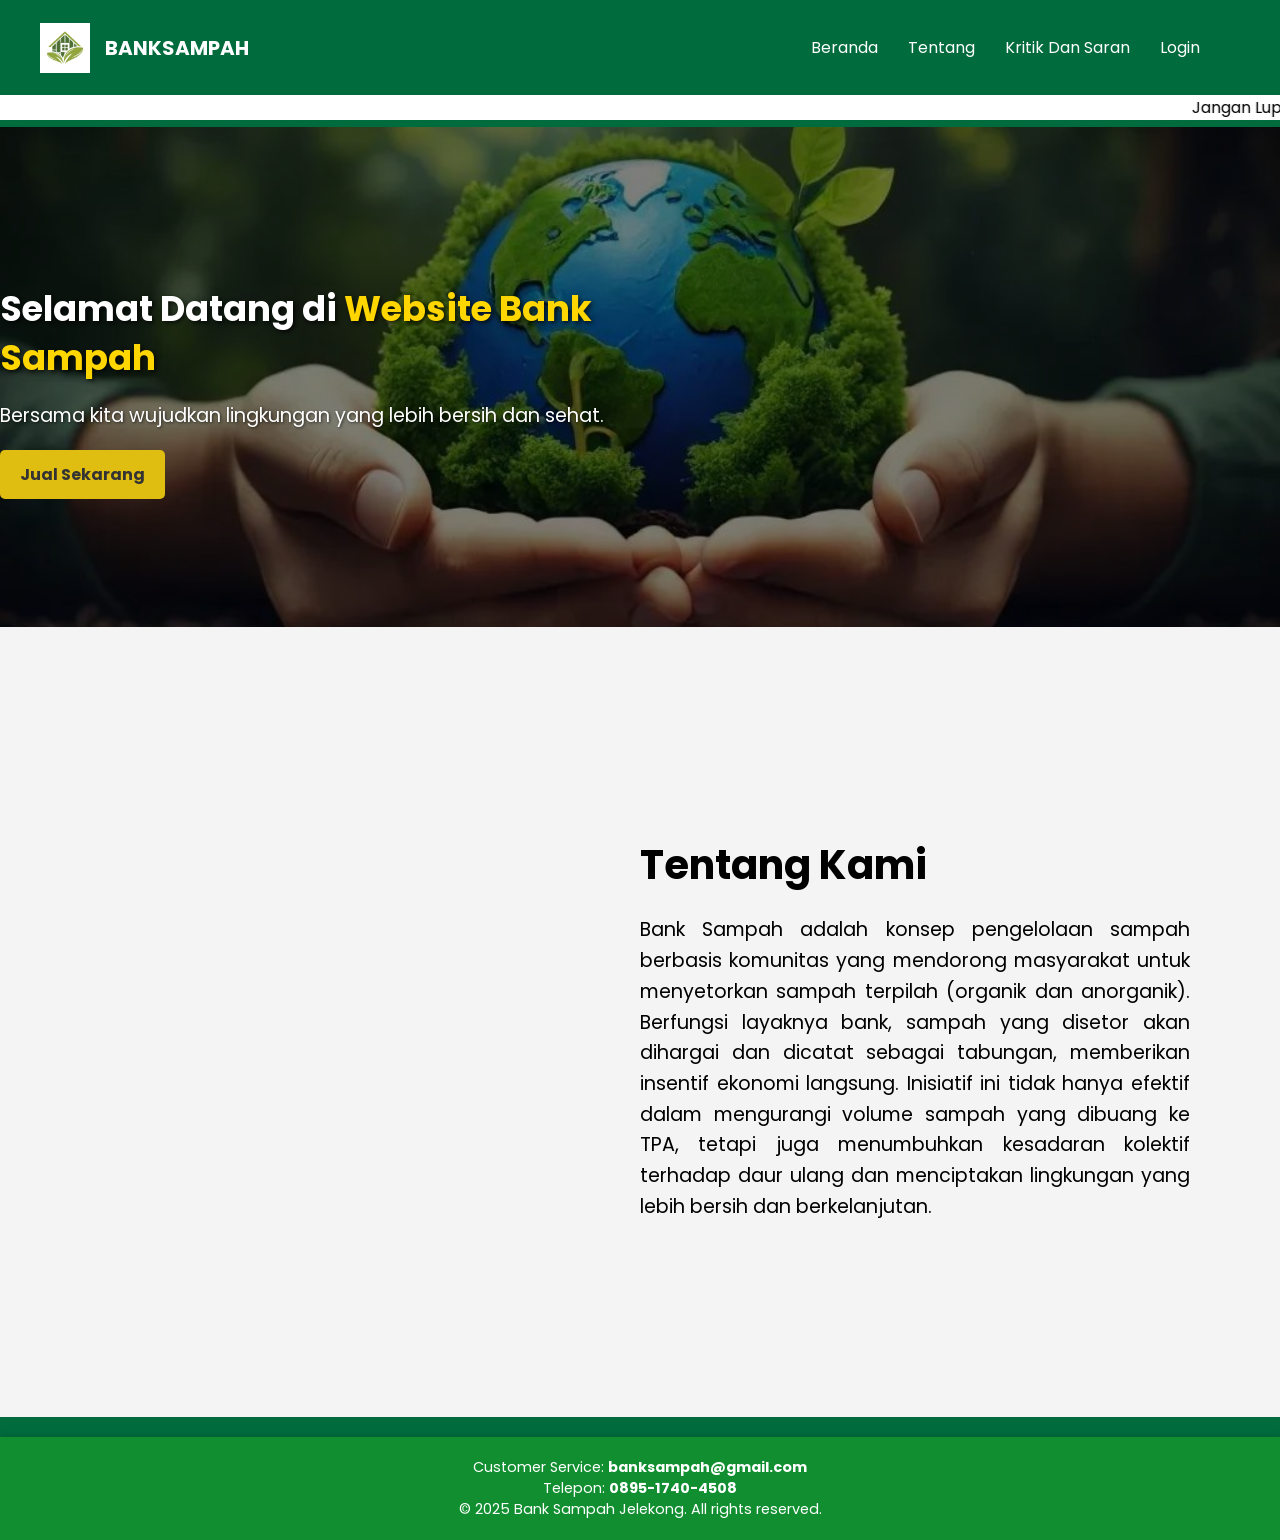
<file: banksampah/index.html>
<!DOCTYPE html>
<html lang="en">
  <head>
    <meta charset="UTF-8" />
    <meta name="viewport" content="width=device-width, initial-scale=1.0" />
    <title>Website Bank Sampah</title>
    <link rel="stylesheet" href="style.css" />
    <link rel="preconnect" href="https://fonts.googleapis.com" />
    <link rel="preconnect" href="https://fonts.gstatic.com" crossorigin />
    <link href="https://fonts.googleapis.com/css2?family=Poppins:ital,wght@0,100;0,200;0,300;0,400;0,500;0,600;0,700;0,800;0,900;1,100;1,200;1,300;1,400;1,500;1,600;1,700;1,800;1,900&display=swap" rel="stylesheet" />
    <style>
      /* Dropdown styling */
      .dropdown {
        position: relative;
        display: inline-block;
      }

      .dropdown-content {
        display: none;
        position: absolute;
        background-color: #f9f9f9;
        min-width: 160px;
        box-shadow: 0px 8px 16px 0px rgba(0, 0, 0, 0.2);
        z-index: 1;
        border-radius: 5px;
        right: 0;
      }

      .dropdown-content a {
        color: #333;
        padding: 12px 16px;
        text-decoration: none;
        display: block;
      }

      .dropdown-content a:hover,
      #user-menu-trigger:hover {
        background-color: #f1f1f1;
        color: #28a745;
      }
    </style>
  </head>
  <body>
    <nav class="navbar">
      <div class="container">
        <a href="#" class="logo"><img src="logo.png" alt="Logo" />BANKSAMPAH</a>

        <ul class="menu">
          <li><a href="#">Beranda</a></li>
          <li><a href="#tentang">Tentang</a></li>
          <li><a href="page/kritik-saran.html">Kritik Dan Saran</a></li>
          <li id="login-nav"><a href="page/login.html">Login</a></li>
        </ul>
        <div class="tombol">&#9776;</div>
      </div>
    </nav>
    <marquee behavior="scroll" direction="left" style="background-color: rgb(255, 255, 255); color: rgb(0, 0, 0)">Jangan Lupa Buang Sampah Pada Tempatnya Yaaa!!</marquee>

    <!--Welcome-->
    <section class="beranda-section" id="beranda">
      <div class="welcome-text" id="welcome-text">
        <h1>Selamat Datang di <span class="highlight">Website Bank Sampah</span></h1>
        <p class="subtitle">Bersama kita wujudkan lingkungan yang lebih bersih dan sehat.</p>
        <a href="page/login.html?redirect=daftar-mobil.html" class="btn-beranda" id="jual-sekarang-btn">Jual Sekarang</a>
      </div>
    </section>

    <!--About-->

    <section class="tentang-section" id="tentang">
      <!-- <div class="image-container">
        <img src="asset/img/Logo-removebg-preview.png" alt="Deskripsi Gambar" />
      </div> -->

      <div class="mapouter">
        <div class="gmap_canvas">
          <iframe
            class="gmap_iframe"
            src="https://www.google.com/maps/embed?pb=!1m18!1m12!1m3!1d3197.0774965184746!2d107.65452499730495!3d-7.021570229119572!2m3!1f0!2f0!3f0!3m2!1i1024!2i768!4f13.1!3m3!1m2!1s0x2e68ea103e160a0d%3A0x9dd6159ddbfd0632!2sJl.%20Laswi%20No.89%2C%20Baleendah%2C%20Kec.%20Baleendah%2C%20Kabupaten%20Bandung%2C%20Jawa%20Barat%2040375!5e0!3m2!1sid!2sid!4v1760584043345!5m2!1sid!2sid"
            frameborder="0"
            scrolling="no"
            marginheight="0"
            marginwidth="0"
            allowfullscreen=""
            loading="lazy"
            referrerpolicy="no-referrer-when-downgrade"></iframe>
        </div>
      </div>
      <div class="text-container">
        <h2>Tentang Kami</h2>
        <p>
          Bank Sampah adalah konsep pengelolaan sampah berbasis komunitas yang mendorong masyarakat untuk menyetorkan sampah terpilah (organik dan anorganik). Berfungsi layaknya bank, sampah yang disetor akan dihargai dan dicatat sebagai
          tabungan, memberikan insentif ekonomi langsung. Inisiatif ini tidak hanya efektif dalam mengurangi volume sampah yang dibuang ke TPA, tetapi juga menumbuhkan kesadaran kolektif terhadap daur ulang dan menciptakan lingkungan yang
          lebih bersih dan berkelanjutan.
        </p>
      </div>
    </section>
    <footer>
      <p>Customer Service: <a href="mailto:banksampah@gmail.com">banksampah@gmail.com</a></p>
      <p>Telepon: <a href="tel:+6281252328864">0895-1740-4508</a></p>
      <p>&copy; 2025 Bank Sampah Jelekong. All rights reserved.</p>
    </footer>

    <script type="text/javascript">
      const tombol = document.querySelector(".tombol");
      const menu = document.querySelector(".menu");
      tombol.addEventListener("click", () => {
        menu.classList.toggle("aktif");
      });

      document.addEventListener("DOMContentLoaded", function () {
        const loggedInUser = JSON.parse(sessionStorage.getItem("loggedInUser"));
        const loginNav = document.getElementById("login-nav");
        const welcomeText = document.getElementById("welcome-text");
        const jualSekarangBtn = document.getElementById("jual-sekarang-btn");

        if (loggedInUser) {
          const username = loggedInUser.username;

          // Ubah teks sambutan
          welcomeText.querySelector("h1").innerHTML = `Selamat Datang, <span class="highlight">${username}</span>`;
          welcomeText.querySelector("p.subtitle").textContent = "Terima kasih telah bergabung bersama kami.";

          // Ubah link tombol "Jual Sekarang" jika sudah login
          jualSekarangBtn.href = "page/daftar-mobil.html";

          // Ubah menu navigasi menjadi dropdown pengguna
          loginNav.classList.add("dropdown");
          loginNav.innerHTML = `
            <a href="#" id="user-menu-trigger">${username} &#9662;</a>
            <div class="dropdown-content" id="user-dropdown">
              <a href="#" id="logout-link">Logout</a>
            </div>
          `;

          // Event listener untuk toggle dropdown
          document.getElementById("user-menu-trigger").addEventListener("click", function (e) {
            e.preventDefault();
            document.getElementById("user-dropdown").style.display = document.getElementById("user-dropdown").style.display === "block" ? "none" : "block";
          });

          // Event listener untuk logout
          document.getElementById("logout-link").addEventListener("click", function (e) {
            e.preventDefault();
            sessionStorage.removeItem("loggedInUser");
            alert("Anda telah berhasil logout.");
            window.location.reload(); // Muat ulang halaman
          });
        }
      });
    </script>
  </body>
</html>
</file>
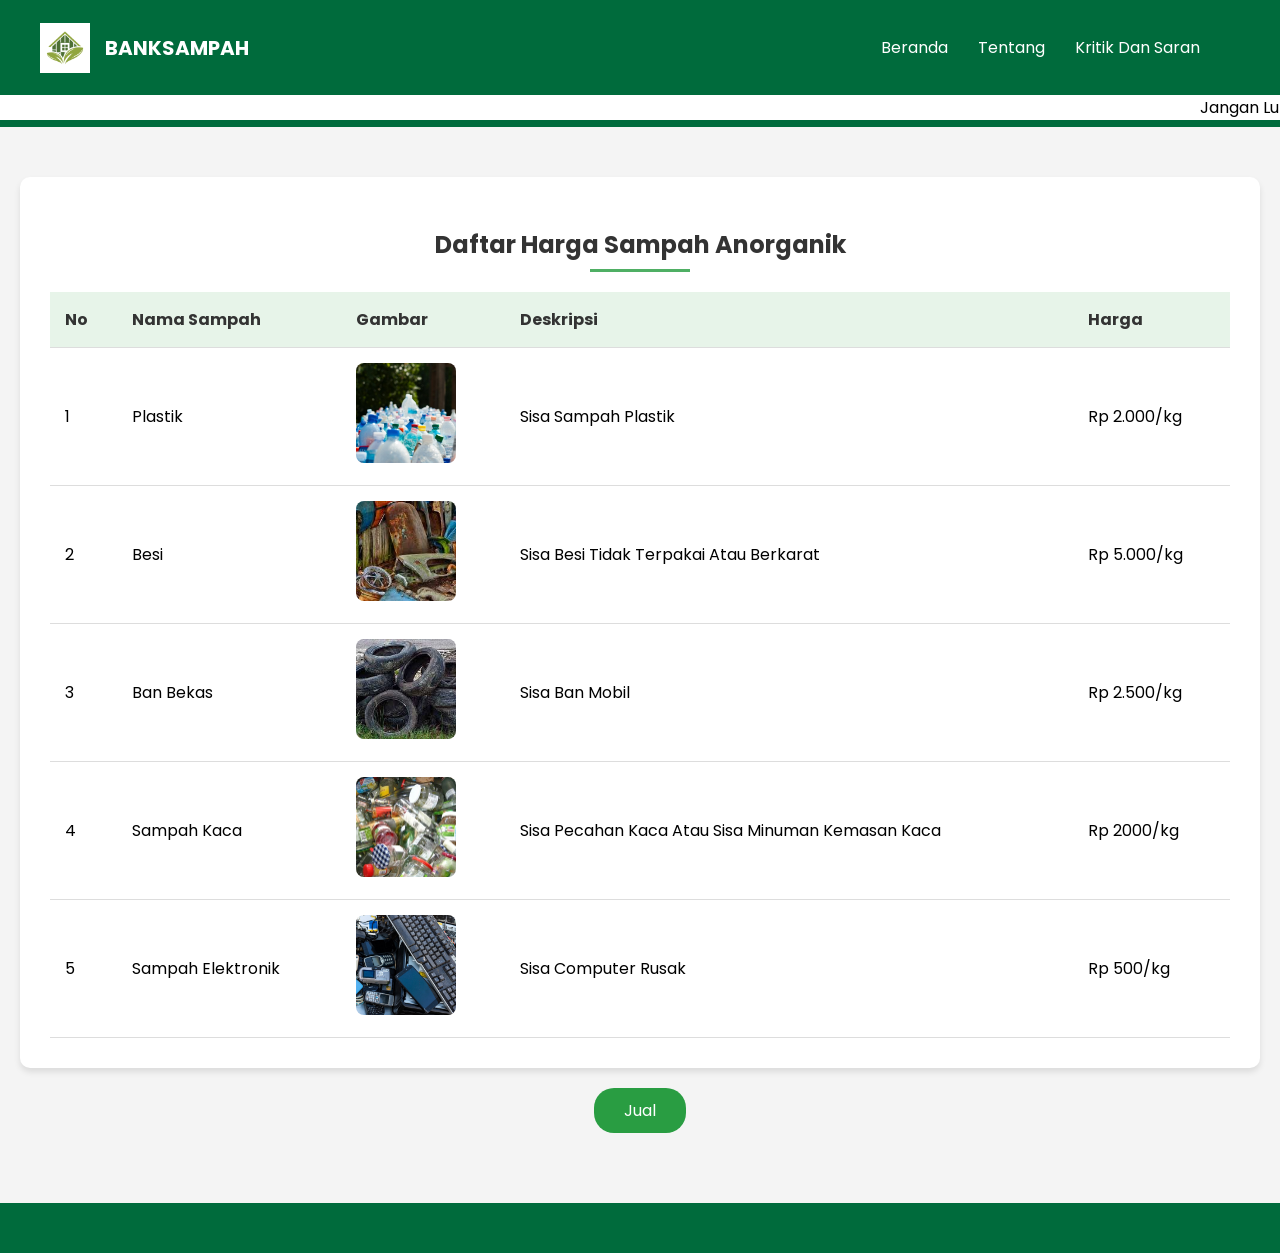
<file: banksampah/page/anorganik.html>
<!DOCTYPE html>
<html lang="en">
  <head>
    <meta charset="UTF-8" />
    <meta name="viewport" content="width=device-width, initial-scale=1.0" />
    <title>Harga Sampah Organik</title>
    <link rel="stylesheet" href="../style.css" />
    <link rel="preconnect" href="https://fonts.googleapis.com" />
    <link rel="preconnect" href="https://fonts.gstatic.com" crossorigin />
    <link
      href="https://fonts.googleapis.com/css2?family=Poppins:ital,wght@0,100;0,200;0,300;0,400;0,500;0,600;0,700;0,800;0,900;1,100;1,200;1,300;1,400;1,500;1,600;1,700;1,800;1,900&display=swap"
      rel="stylesheet"
    />
  </head>
  <nav class="navbar">
    <div class="container">
      <a href="#" class="logo"
        ><img src="../logo.png" alt="Logo">BANKSAMPAH</a
      >

      <ul class="menu">
        <li><a href="../index.html">Beranda</a></li>
        <li><a href="../index.html#tentang">Tentang</a></li>
        <li><a href="kritik-saran.html">Kritik Dan Saran</a></li>
      </ul>
      <div class="tombol">&#9776;</div>
    </div>
  </nav>
<marquee
  behavior="scroll"
  direction="left"
  style="background-color: rgb(255, 255, 255); color: rgb(0, 0, 0)"
  >Jangan Lupa Buang Sampah Pada Tempatnya Yaaa!!</marquee
>
    <section class="table-section">
      <div class="table-container">
          <h2>Daftar Harga Sampah Anorganik</h2>
          <table class="tabel">
              <thead>
                  <tr>
                      <th>No</th>
                      <th>Nama Sampah</th>
                      <th>Gambar</th>
                      <th>Deskripsi</th>
                      <th>Harga</th>
                      
                  </tr>
              </thead>
              <tbody>
                  <tr>
                      <td>1</td>
                      <td>Plastik</td>
                      <td>
                          <img src="../asset/Anorganik/Plastik.jpg" alt="Sisa Makanan">
                      </td>
                      <td>Sisa Sampah Plastik</td>
                      <td>Rp 2.000/kg</td>
  
                  </tr>
                  <tr>
                      <td>2</td>
                      <td>Besi</td>
                      <td>
                          <img src="../asset/Anorganik/besi.jpg" alt="Daun Kering">
                      </td>
                      <td>Sisa Besi Tidak Terpakai Atau Berkarat</td>
                      <td>Rp 5.000/kg</td>
                    
                  </tr>
                  <tr>
                      <td>3</td>
                      <td>Ban Bekas</td>
                      <td>
                          <img src="../asset/Anorganik/Ban-Bekas.jpg" alt="Sisa Sayuran">
                      </td>
                      <td>Sisa Ban Mobil</td>
                      <td>Rp 2.500/kg</td>
                     
                  </tr>
                  <tr>
                      <td>4</td>
                      <td>Sampah Kaca</td>
                      <td>
                          <img src="../asset/Anorganik/sampah-kaca.jpg" alt="Kulit Buah">
                      </td>
                      <td>Sisa Pecahan Kaca Atau Sisa Minuman Kemasan Kaca</td>
                      <td>Rp 2000/kg</td>
                     
                  </tr>
                  <tr>
                      <td>5</td>
                      <td>Sampah Elektronik</td>
                      <td>
                          <img src="../asset/Anorganik/Elektronik.jpg" alt="Ranting & Kayu">
                      </td>
                      <td>Sisa Computer Rusak</td>
                      <td>Rp 500/kg</td>
                     
                  </tr>
              </tbody>
          </table>
      </div>
      <a href="form-anorganik.html" class="btn">Jual</a>

  </section>

  
      <br><br>
    <script type="text/javascript">
      const tombol = document.querySelector(".tombol");
      const menu = document.querySelector(".menu");
      tombol.addEventListener("click", () => {
        menu.classList.toggle("aktif");
      });
    </script>
  </body>
</html>
</file>
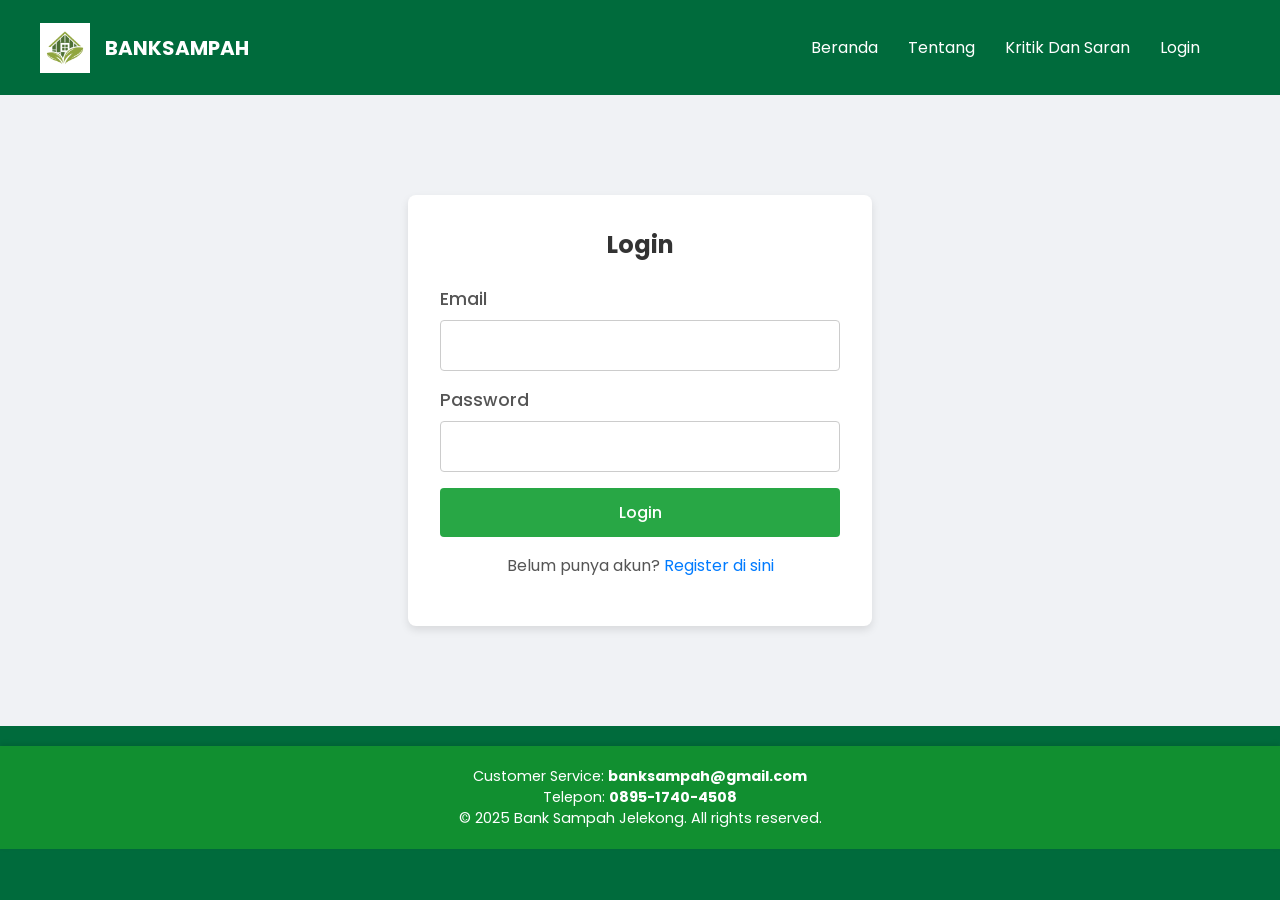
<file: banksampah/page/daftar-mobil.html>
<!DOCTYPE html>
<html lang="en">
  <head>
    <meta charset="UTF-8" />
    <meta name="viewport" content="width=device-width, initial-scale=1.0" />
    <title>Jenis Sampah</title>
    <link rel="stylesheet" href="../style.css" />
    <link rel="preconnect" href="https://fonts.googleapis.com" />
    <link rel="preconnect" href="https://fonts.gstatic.com" crossorigin />
    <link href="https://fonts.googleapis.com/css2?family=Poppins:ital,wght@0,100;0,200;0,300;0,400;0,500;0,600;0,700;0,800;0,900;1,100;1,200;1,300;1,400;1,500;1,600;1,700;1,800;1,900&display=swap" rel="stylesheet" />
    <style>
      /* Dropdown styling */
      .dropdown {
        position: relative;
        display: inline-block;
      }

      .dropdown-content {
        display: none;
        position: absolute;
        background-color: #f9f9f9;
        min-width: 160px;
        box-shadow: 0px 8px 16px 0px rgba(0, 0, 0, 0.2);
        z-index: 1;
        border-radius: 5px;
        right: 0;
      }

      .dropdown-content a {
        color: #333;
        padding: 12px 16px;
        text-decoration: none;
        display: block;
      }

      .dropdown-content a:hover {
        background-color: #f1f1f1;
        color: #28a745;
      }
    </style>
  </head>
  <body>
    <nav class="navbar">
      <div class="container">
        <a href="../index.html" class="logo"><img src="../logo.png" alt="Logo" />BANKSAMPAH</a>
        <ul class="menu">
          <li><a href="../index.html">Beranda</a></li>
          <li><a href="../index.html#tentang">Tentang</a></li>
          <li><a href="kritik-saran.html">Kritik Dan Saran</a></li>
          <li id="login-nav"><a href="login.html">Login</a></li>
        </ul>
        <div class="tombol">&#9776;</div>
      </div>
    </nav>
    <marquee behavior="scroll" direction="left" style="background-color: rgb(255, 255, 255); color: rgb(0, 0, 0)">Jangan Lupa Buang Sampah Pada Tempatnya Yaaa!!</marquee>
    <section class="mobil-section">
      <h2>Jenis Sampah</h2>
      <div class="mobil-container">
        <div class="mobil-card">
          <img src="../asset/img/sampah-organik1.png" alt="Produk 1" />
          <h3>Sampah Organik</h3>
          <p>Sampah yang berasal dari sisa makhluk hidup atau alam, seperti buah-buahan, sayur-sayuran, sisa makanan, kotoran hewan, dan dedaunan kering. Sampah organik dapat terurai secara alami di lingkungan.</p>
          <a href="harga.html" class="btn-primary">Lihat Harga </a>
        </div>
        <div class="mobil-card">
          <img src="../asset/img/JENIS-SAMPAH-ANORGANIK-BESERTA-MANFAATNYA.jpg" alt="Produk 3" />
          <h3>Sampah Anorganik</h3>
          <p>Sampah yang berasal dari benda tak hidup, seperti plastik, kertas, dan kaleng-kaleng. Sampah anorganik umumnya tidak dapat terurai, namun sebagian dapat didaur ulang.</p>
          <a href="anorganik.html" class="btn-primary">Lihat Harga </a>
        </div>
      </div>
    </section>
    <footer>
      <p>Customer Service: <a href="mailto:banksampah@gmail.com">banksampah@gmail.com</a></p>
      <p>Telepon: <a href="tel:+6281252328864">0895-1740-4508</a></p>
      <p>&copy; 2025 Bank Sampah Jelekong. All rights reserved.</p>
    </footer>
    <script type="text/javascript">
      const tombol = document.querySelector(".tombol");
      const menu = document.querySelector(".menu");
      tombol.addEventListener("click", () => {
        menu.classList.toggle("aktif");
      });

      document.addEventListener("DOMContentLoaded", function () {
        // Auth Guard: Jika tidak login, kembalikan ke halaman login
        const loggedInUser = JSON.parse(sessionStorage.getItem("loggedInUser"));
        if (!loggedInUser) {
          alert("Anda harus login untuk mengakses halaman ini.");
          window.location.href = "login.html?redirect=daftar-mobil.html";
          return; // Hentikan eksekusi sisa skrip
        }

        const loginNav = document.getElementById("login-nav");
        const username = loggedInUser.username;

        // Ubah menu navigasi menjadi dropdown pengguna
        loginNav.classList.add("dropdown");
        loginNav.innerHTML = `
            <a href="#" id="user-menu-trigger">${username} &#9662;</a>
            <div class="dropdown-content" id="user-dropdown">
              <a href="#" id="logout-link">Logout</a>
            </div>
          `;

        // Event listener untuk toggle dropdown
        document.getElementById("user-menu-trigger").addEventListener("click", function (e) {
          e.preventDefault();
          document.getElementById("user-dropdown").style.display = document.getElementById("user-dropdown").style.display === "block" ? "none" : "block";
        });

        // Event listener untuk logout
        document.getElementById("logout-link").addEventListener("click", function (e) {
          e.preventDefault();
          sessionStorage.removeItem("loggedInUser");
          alert("Anda telah berhasil logout.");
          window.location.href = "../index.html"; // Arahkan ke beranda setelah logout
        });
      });
    </script>
  </body>
</html>
</file>
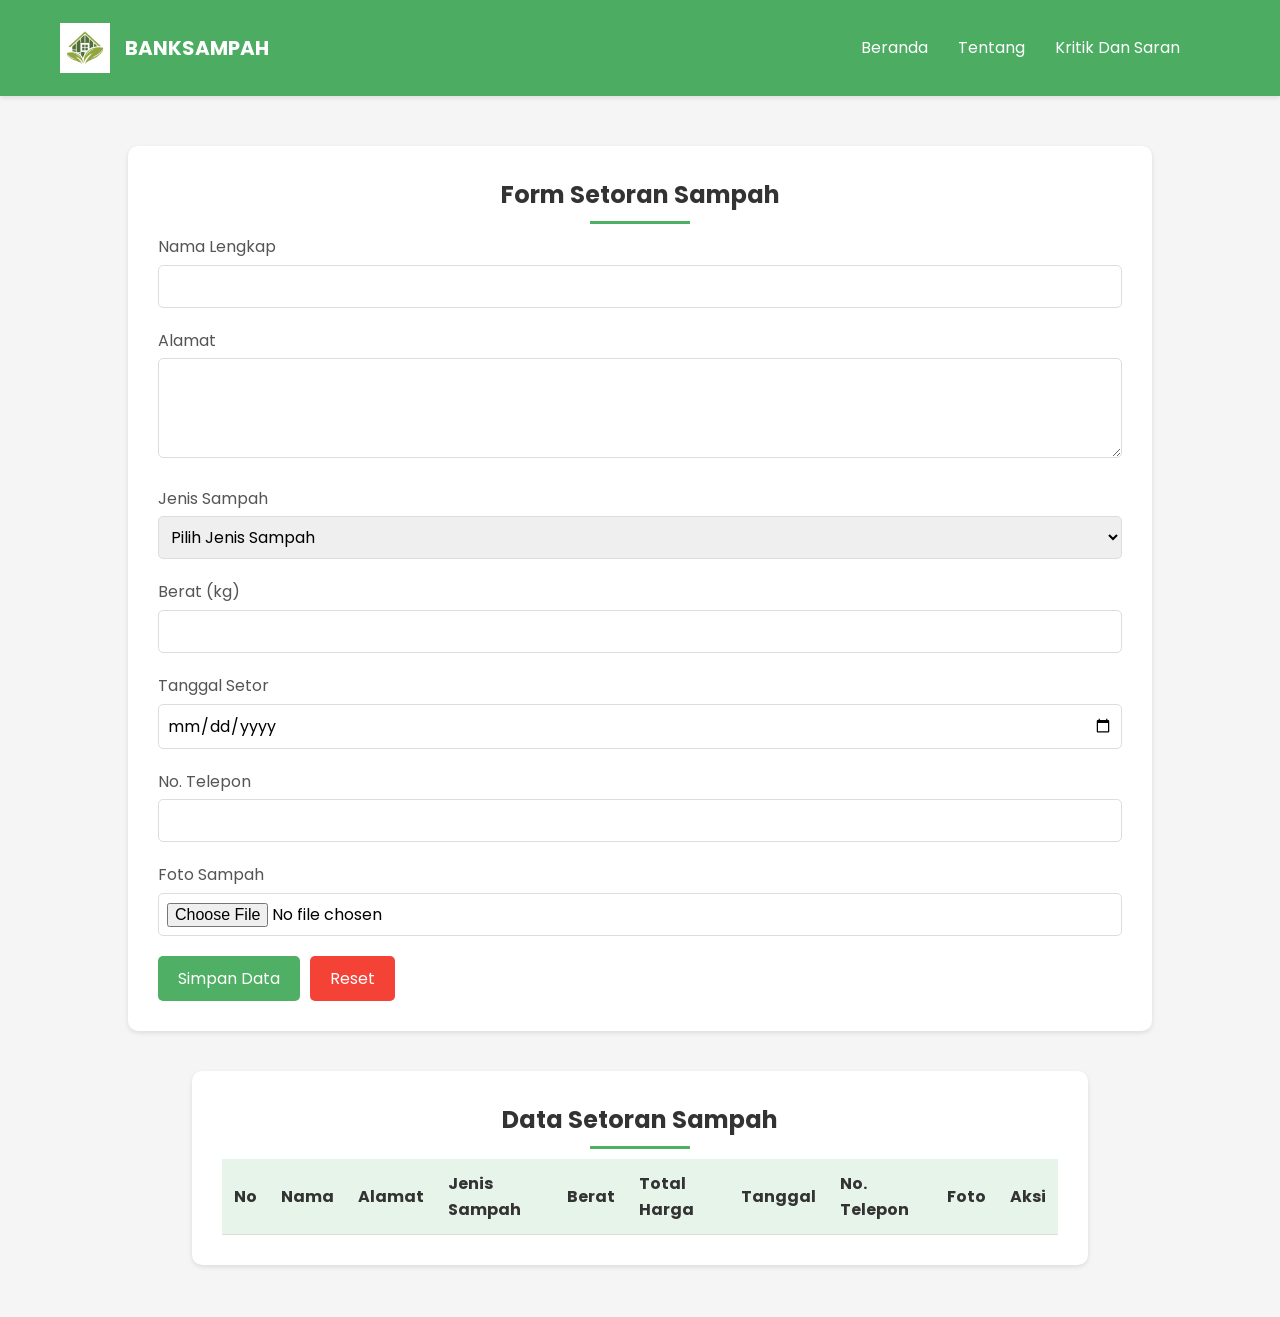
<file: banksampah/page/form-anorganik.html>
<!DOCTYPE html>
<html lang="en">
  <head>
    <meta charset="UTF-8" />
    <meta name="viewport" content="width=device-width, initial-scale=1.0" />
    <title>Formulir</title>
    <link rel="stylesheet" href="../bayar.css" />
    <link rel="preconnect" href="https://fonts.googleapis.com" />
    <link rel="preconnect" href="https://fonts.gstatic.com" crossorigin />
    <link href="https://fonts.googleapis.com/css2?family=Poppins:ital,wght@0,100;0,200;0,300;0,400;0,500;0,600;0,700;0,800;0,900&display=swap" rel="stylesheet" />
    <style>
      * {
        margin: 0;
        padding: 0;
        box-sizing: border-box;
      }
      body {
        background-color: #f4f4f4;
        line-height: 1.6;
      }

      .container {
        align-items: center;
        max-width: 1200px;
        margin: 40px auto;
        padding: 0 20px;
      }
    </style>
  </head>
  <body style="background: whitesmoke">
    <nav class="navbar">
      <div class="navbar-container">
        <a href="#" class="logo"><img src="../logo.png" alt="Logo" />BANKSAMPAH</a>

        <ul class="menu">
          <li><a href="../index.html">Beranda</a></li>
          <li><a href="../index.html#tentang">Tentang</a></li>
          <li><a href="kritik-saran.html">Kritik Dan Saran</a></li>
        </ul>
        <div class="tombol">&#9776;</div>
      </div>
    </nav>
    <div class="form-container">
      <section class="form-section">
        <h2>Form Setoran Sampah</h2>
        <form id="paymentForm">
          <div class="form-group">
            <label for="nama">Nama Lengkap</label>
            <input type="text" id="nama" name="nama" required />
          </div>
          <div class="form-group">
            <label for="alamat">Alamat</label>
            <textarea id="alamat" name="alamat" required></textarea>
          </div>
          <div class="form-group">
            <label for="jenisSampah">Jenis Sampah</label>
            <select id="jenisSampah" name="jenisSampah" required>
              <option value="">Pilih Jenis Sampah</option>
              <option value="Plastik">Plastik</option>
              <option value="Kaca">Kaca</option>
              <option value="Besi">Besi</option>
              <option value="Ban Bekas">Ban Bekas</option>
              <option value="Elektronik">Elektronik</option>
            </select>
          </div>
          <div class="form-group">
            <label for="berat">Berat (kg)</label>
            <input type="number" id="berat" name="berat" min="0" step="0.1" required />
          </div>
          <div class="form-group">
            <label for="tanggal">Tanggal Setor</label>
            <input type="date" id="tanggal" name="tanggal" required />
          </div>
          <div class="form-group">
            <label for="noTelp">No. Telepon</label>
            <input type="number" id="noTelp" name="noTelp" required />
          </div>
          <div class="form-group">
            <label for="foto">Foto Sampah</label>
            <input type="file" id="foto" name="foto" accept="image/*" />
          </div>
          <div class="form-buttons">
            <button type="submit" class="btn-submit">Simpan Data</button>
            <button type="reset" class="btn-reset">Reset</button>
          </div>
        </form>
      </section>
      <section class="table-section">
        <h2>Data Setoran Sampah</h2>
        <table id="dataTable">
          <thead>
            <tr>
              <th>No</th>
              <th>Nama</th>
              <th>Alamat</th>
              <th>Jenis Sampah</th>
              <th>Berat</th>
              <th>Total Harga</th>
              <th>Tanggal</th>
              <th>No. Telepon</th>
              <th>Foto</th>
              <th>Aksi</th>
            </tr>
          </thead>
          <tbody id="tableBody"></tbody>
        </table>
      </section>
    </div>
    <br /><br />
    <box-icon type="solid" name="upvote" class="icon" size="lg"></box-icon>
    <script src="../anorganik.js"></script>
  </body>
</html>
</file>
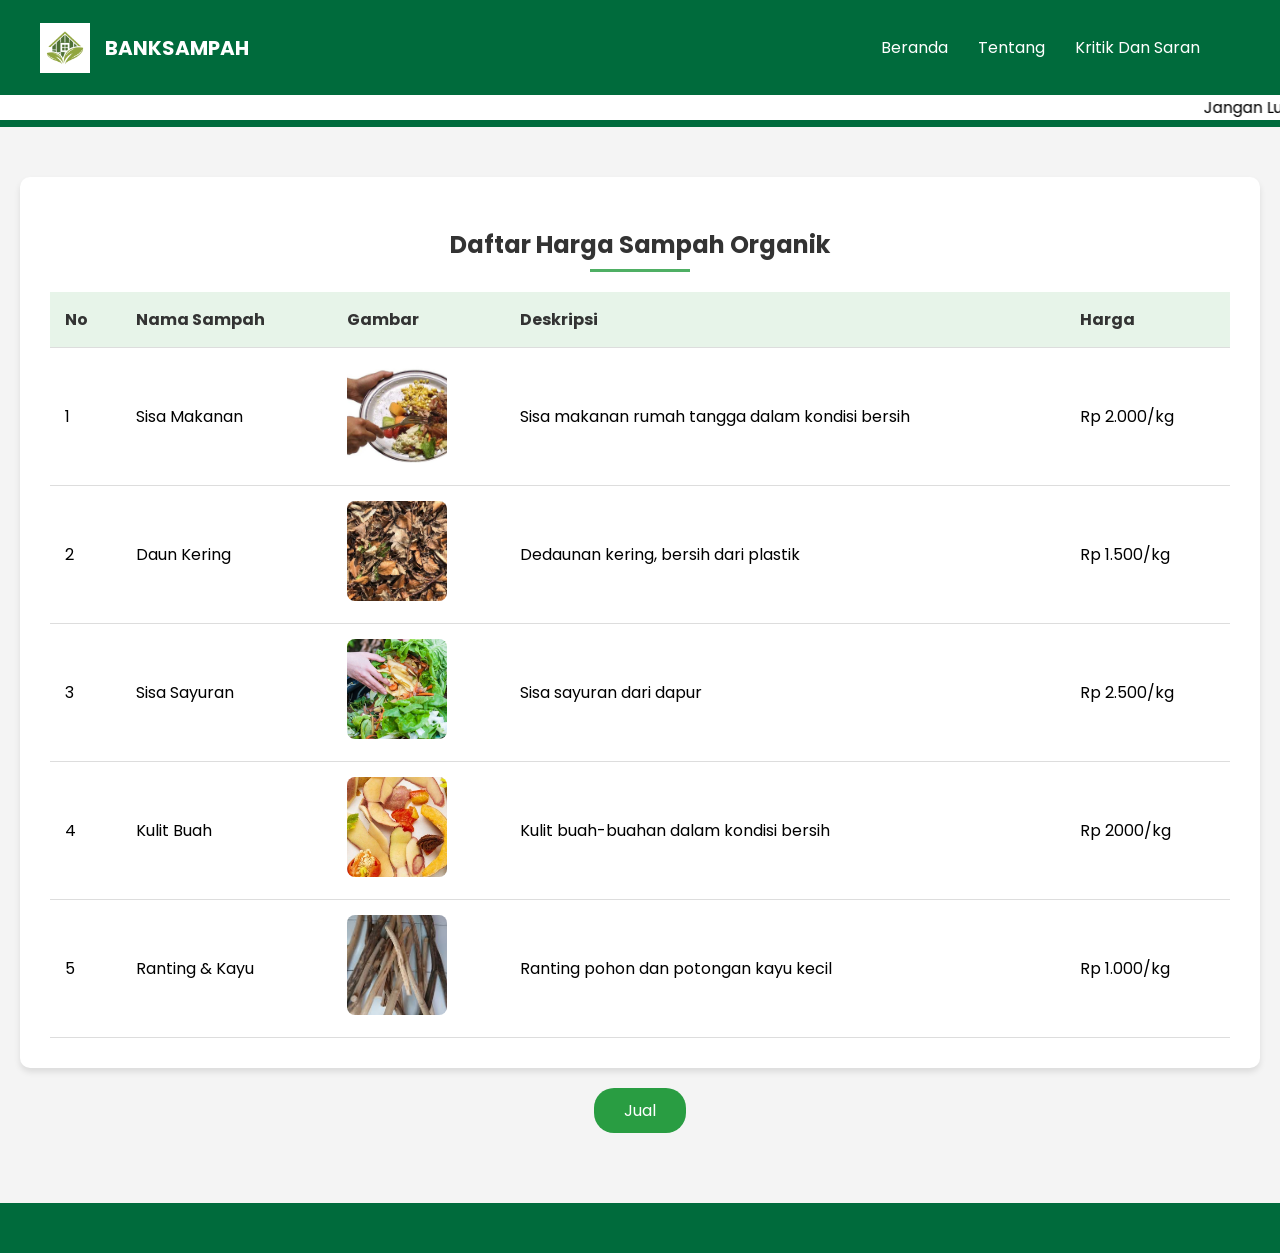
<file: banksampah/page/harga.html>
<!DOCTYPE html>
<html lang="en">
  <head>
    <meta charset="UTF-8" />
    <meta name="viewport" content="width=device-width, initial-scale=1.0" />
    <title>Harga Sampah Organik</title>
    <link rel="stylesheet" href="../style.css" />
    <link rel="preconnect" href="https://fonts.googleapis.com" />
    <link rel="preconnect" href="https://fonts.gstatic.com" crossorigin />
    <link
      href="https://fonts.googleapis.com/css2?family=Poppins:ital,wght@0,100;0,200;0,300;0,400;0,500;0,600;0,700;0,800;0,900;1,100;1,200;1,300;1,400;1,500;1,600;1,700;1,800;1,900&display=swap"
      rel="stylesheet"
    />
  </head>
  <nav class="navbar">
    <div class="container">
      <a href="#" class="logo"
        ><img src="../logo.png" alt="Logo">BANKSAMPAH</a
      >

      <ul class="menu">
        <li><a href="../index.html">Beranda</a></li>
        <li><a href="../index.html#tentang">Tentang</a></li>
        <li><a href="kritik-saran.html">Kritik Dan Saran</a></li>
      </ul>
      <div class="tombol">&#9776;</div>
    </div>
  </nav>
<marquee
  behavior="scroll"
  direction="left"
  style="background-color: rgb(255, 255, 255); color: rgb(0, 0, 0)"
  >Jangan Lupa Buang Sampah Pada Tempatnya Yaaa!!</marquee
>
    <section class="table-section">
      <div class="table-container">
          <h2>Daftar Harga Sampah Organik</h2>
          <table class="tabel">
              <thead>
                  <tr>
                      <th>No</th>
                      <th>Nama Sampah</th>
                      <th>Gambar</th>
                      <th>Deskripsi</th>
                      <th>Harga</th>
                      
                  </tr>
              </thead>
              <tbody>
                  <tr>
                      <td>1</td>
                      <td>Sisa Makanan</td>
                      <td>
                          <img src="../asset/img/kompascom-5a17f6843c2c75736e50f052.jpg" alt="Sisa Makanan">
                      </td>
                      <td>Sisa makanan rumah tangga dalam kondisi bersih</td>
                      <td>Rp 2.000/kg</td>
  
                  </tr>
                  <tr>
                      <td>2</td>
                      <td>Daun Kering</td>
                      <td>
                          <img src="../asset/img/daun.jpeg" alt="Daun Kering">
                      </td>
                      <td>Dedaunan kering, bersih dari plastik</td>
                      <td>Rp 1.500/kg</td>
                    
                  </tr>
                  <tr>
                      <td>3</td>
                      <td>Sisa Sayuran</td>
                      <td>
                          <img src="../asset/img/Sayuran.jpg" alt="Sisa Sayuran">
                      </td>
                      <td>Sisa sayuran dari dapur</td>
                      <td>Rp 2.500/kg</td>
                     
                  </tr>
                  <tr>
                      <td>4</td>
                      <td>Kulit Buah</td>
                      <td>
                          <img src="../asset/img/buah.jpg" alt="Kulit Buah">
                      </td>
                      <td>Kulit buah-buahan dalam kondisi bersih</td>
                      <td>Rp 2000/kg</td>
                     
                  </tr>
                  <tr>
                      <td>5</td>
                      <td>Ranting & Kayu</td>
                      <td>
                          <img src="../asset/img/images.jpg" alt="Ranting & Kayu">
                      </td>
                      <td>Ranting pohon dan potongan kayu kecil</td>
                      <td>Rp 1.000/kg</td>
                     
                  </tr>
              </tbody>
          </table>
      </div>
      <a href="peminjaman-barang.html" class="btn">Jual</a>

  </section>

  
      <br><br>
    <script type="text/javascript">
      const tombol = document.querySelector(".tombol");
      const menu = document.querySelector(".menu");
      tombol.addEventListener("click", () => {
        menu.classList.toggle("aktif");
      });
    </script>
  </body>
</html>
</file>
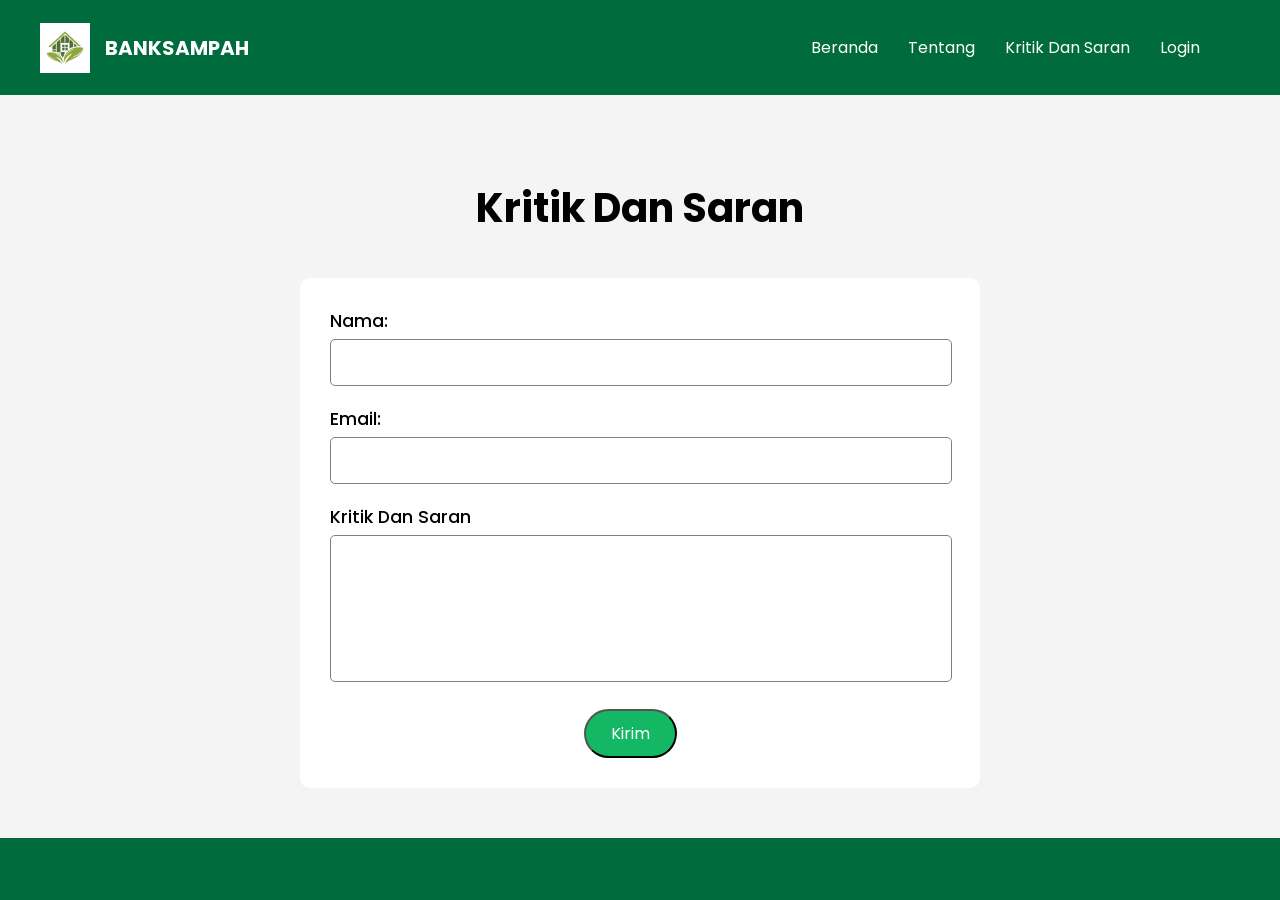
<file: banksampah/page/kritik-saran.html>
<!DOCTYPE html>
<html lang="en">
  <head>
    <meta charset="UTF-8" />
    <meta name="viewport" content="width=device-width, initial-scale=1.0" />
    <title>Kritik & Saran</title>
    <link rel="stylesheet" href="../style.css" />
    <link rel="preconnect" href="https://fonts.googleapis.com" />
    <link rel="preconnect" href="https://fonts.gstatic.com" crossorigin />
    <link
      href="https://fonts.googleapis.com/css2?family=Poppins:ital,wght@0,100;0,200;0,300;0,400;0,500;0,600;0,700;0,800;0,900;1,100;1,200;1,300;1,400;1,500;1,600;1,700;1,800;1,900&display=swap"
      rel="stylesheet"
    />
    <style>
      /* Dropdown styling */
      .dropdown {
        position: relative;
        display: inline-block;
      }

      .dropdown-content {
        display: none;
        position: absolute;
        background-color: #f9f9f9;
        min-width: 160px;
        box-shadow: 0px 8px 16px 0px rgba(0, 0, 0, 0.2);
        z-index: 1;
        border-radius: 5px;
        right: 0;
      }

      .dropdown-content a {
        color: #333;
        padding: 12px 16px;
        text-decoration: none;
        display: block;
      }

      .dropdown-content a:hover {
        background-color: #f1f1f1;
        color: #28a745;
      }
      .btn-kritik{
        padding: 10px 25px;
        border-radius: 30px;
        font-size: medium;
        background-color: #13b764;
        color: white;
      }

      .btn-kritik:hover{
        background-color: #0e914b;
        transform: translateY(-2px);
      }
    </style>
  </head>
  <body>
    <nav class="navbar">
      <div class="container">
        <a href="#" class="logo"
        ><img src="../logo.png" alt="Logo">BANKSAMPAH</a
      >

        <ul class="menu">
          <li><a href="../index.html">Beranda</a></li>
          <li><a href="../index.html#tentang">Tentang</a></li>
          <li><a href="kritik-saran.html">Kritik Dan Saran</a></li>
          <li id="login-nav"><a href="login.html">Login</a></li>
        </ul>
        <div class="tombol">&#9776;</div>
      </div>
    </nav>
    <section class="kritik-section" id="contact">
      <h2>Kritik Dan Saran</h2>
      <form action="https://script.google.com/macros/s/AKfycbxJ1Nm250-LYgn5OO2J3fzhdJEN68a70Aa8l0LzaSKvujPzNl7pXqly1U4PgAKqT3nj0g/exec" method="get"  id="kritikForm" class="kritik-form">
        <div class="form-group">
          <label for="nama">Nama:</label>
          <input type="text" id="name" name="name" required />
        </div>
        <div class="form-group">
          <label for="email">Email:</label>
          <input type="email" id="email" name="email" required />
        </div>
        </div>
        <div class="form-group">
          <label for="kritik&saran">Kritik Dan Saran</label>
          <textarea name="message" id="message" rows="5" required></textarea>
        </div>
      <input type="submit" value="Kirim" class="btn-kritik">
    </section>
    <script type="text/javascript">
      const tombol = document.querySelector(".tombol");
      const menu = document.querySelector(".menu");
      tombol.addEventListener("click", () => {
        menu.classList.toggle("aktif");
      });

      document.addEventListener("DOMContentLoaded", function () {
        const loggedInUser = JSON.parse(sessionStorage.getItem("loggedInUser"));
        const loginNav = document.getElementById("login-nav");

        if (loggedInUser) {
          const username = loggedInUser.username;

          // Ubah menu navigasi menjadi dropdown pengguna
          loginNav.classList.add("dropdown");
          loginNav.innerHTML = `
            <a href="#" id="user-menu-trigger">${username} &#9662;</a>
            <div class="dropdown-content" id="user-dropdown">
              <a href="#" id="logout-link">Logout</a>
            </div>
          `;

          // Event listener untuk toggle dropdown
          document.getElementById("user-menu-trigger").addEventListener("click", function (e) {
            e.preventDefault();
            document.getElementById("user-dropdown").style.display =
              document.getElementById("user-dropdown").style.display === "block" ? "none" : "block";
          });

          // Event listener untuk logout
          document.getElementById("logout-link").addEventListener("click", function (e) {
            e.preventDefault();
            sessionStorage.removeItem("loggedInUser");
            alert("Anda telah berhasil logout.");
            window.location.href = "../index.html"; // Arahkan ke beranda setelah logout
          });
        }
      });
    </script>
  </body>
</html>
</file>
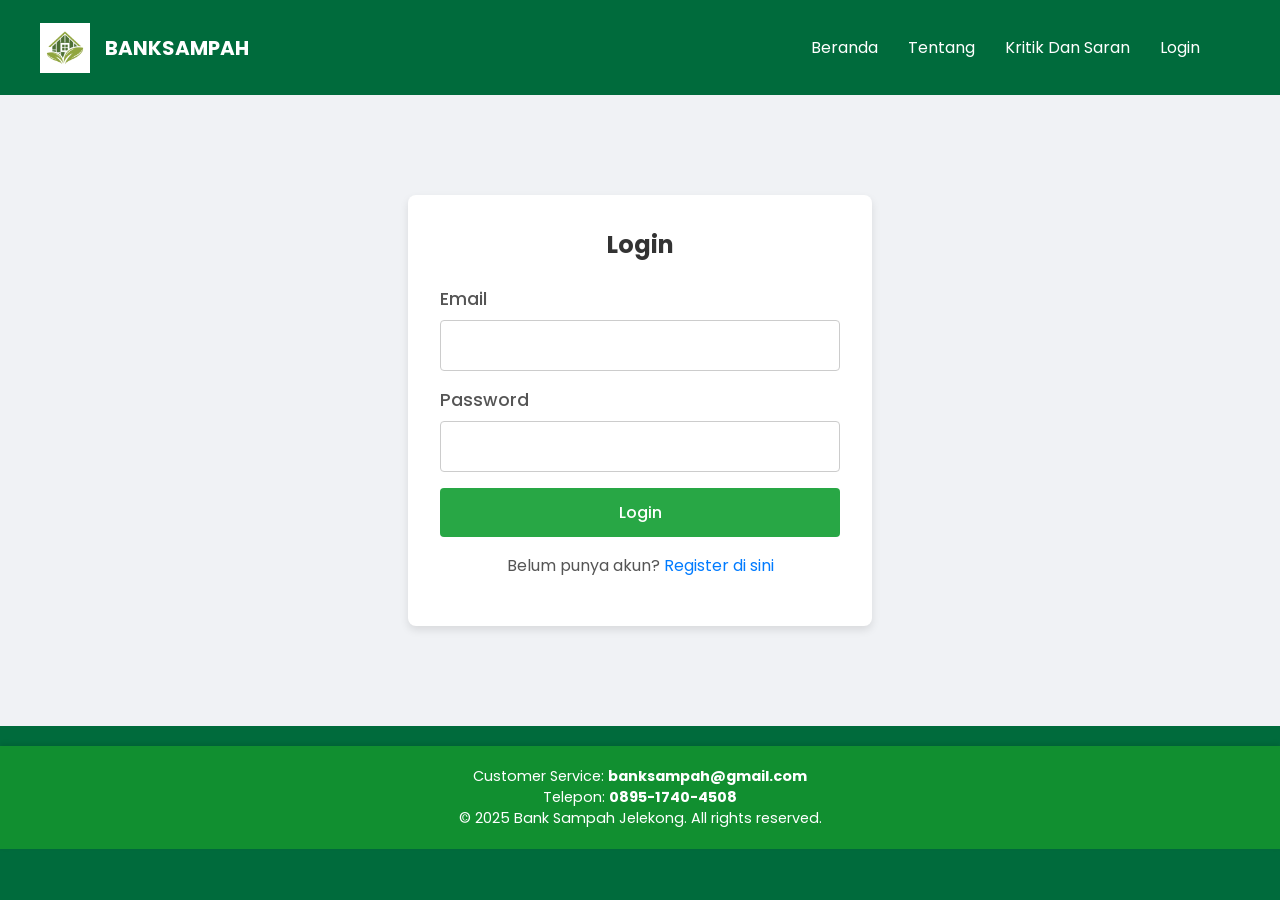
<file: banksampah/page/login.html>
<!DOCTYPE html>
<html lang="en">
  <head>
    <meta charset="UTF-8" />
    <meta name="viewport" content="width=device-width, initial-scale=1.0" />
    <title>Login - Bank Sampah</title>
    <link rel="stylesheet" href="../style.css" />
    <link rel="preconnect" href="https://fonts.googleapis.com" />
    <link rel="preconnect" href="https://fonts.gstatic.com" crossorigin />
    <link href="https://fonts.googleapis.com/css2?family=Poppins:wght@400;500;700&display=swap" rel="stylesheet" />
    <style>
      body {
        font-family: "Poppins", sans-serif;
      }
      .login-section {
        padding: 100px 20px;
        display: flex;
        justify-content: center;
        align-items: center;
        background-color: #f0f2f5;
      }
      .login-container {
        background-color: #ffffff;
        padding: 2rem;
        border-radius: 8px;
        box-shadow: 0 4px 8px rgba(0, 0, 0, 0.1);
        width: 100%;
        max-width: 400px;
      }
      .login-form h2 {
        margin-top: 0;
        margin-bottom: 1.5rem;
        text-align: center;
        color: #333;
      }
      .form-group {
        margin-bottom: 1rem;
      }
      .form-group label {
        display: block;
        margin-bottom: 0.5rem;
        color: #555;
      }
      .form-group input {
        width: 100%;
        padding: 0.75rem;
        border: 1px solid #ccc;
        border-radius: 4px;
        box-sizing: border-box;
      }
      .btn-auth {
        width: 100%;
        padding: 0.75rem;
        border: none;
        border-radius: 4px;
        background-color: #28a745;
        color: white;
        font-size: 1rem;
        font-weight: 500;
        cursor: pointer;
        transition: background-color 0.3s ease;
      }
      .btn-auth:hover {
        background-color: #218838;
      }
      .switch-auth {
        text-align: center;
        margin-top: 1rem;
        color: #555;
      }
      .switch-auth a {
        color: #007bff;
        text-decoration: none;
      }
      .switch-auth a:hover {
        text-decoration: underline;
      }
    </style>
  </head>
  <body>
    <nav class="navbar">
      <div class="container">
        <a href="../index.html" class="logo"><img src="../logo.png" alt="Logo" />BANKSAMPAH</a>

        <ul class="menu">
          <li><a href="../index.html">Beranda</a></li>
          <li><a href="../index.html#tentang">Tentang</a></li>
          <li><a href="kritik-saran.html">Kritik Dan Saran</a></li>
          <li><a href="login.html">Login</a></li>
        </ul>
        <div class="tombol">&#9776;</div>
      </div>
    </nav>

    <section class="login-section">
      <div class="login-container">
        <form class="login-form" id="loginForm">
          <h2>Login</h2>
          <div class="form-group">
            <label for="email">Email</label>
            <input type="email" id="email" name="email" required />
          </div>
          <div class="form-group">
            <label for="password">Password</label>
            <input type="password" id="password" name="password" required />
          </div>
          <button type="submit" class="btn-auth">Login</button>
          <p class="switch-auth">Belum punya akun? <a href="register.html">Register di sini</a></p>
        </form>
      </div>
    </section>

    <footer>
      <p>Customer Service: <a href="mailto:banksampah@gmail.com">banksampah@gmail.com</a></p>
      <p>Telepon: <a href="tel:+6281252328864">0895-1740-4508</a></p>
      <p>&copy; 2025 Bank Sampah Jelekong. All rights reserved.</p>
    </footer>

    <script type="text/javascript">
      const tombol = document.querySelector(".tombol");
      const menu = document.querySelector(".menu");
      tombol.addEventListener("click", () => {
        menu.classList.toggle("aktif");
      });

      document.getElementById("loginForm").addEventListener("submit", function (e) {
        e.preventDefault();

        const email = document.getElementById("email").value;
        const password = document.getElementById("password").value;

        // Ambil data pengguna dari localStorage
        const users = JSON.parse(localStorage.getItem("users")) || [];

        const user = users.find((user) => user.email === email && user.password === password);

        if (user) {
          // Simpan informasi pengguna yang login di sessionStorage
          sessionStorage.setItem("loggedInUser", JSON.stringify(user));
          alert("Login berhasil! Selamat datang, " + user.username + "!");

          // Cek parameter redirect di URL
          const urlParams = new URLSearchParams(window.location.search);
          const redirectPage = urlParams.get("redirect");

          if (redirectPage) {
            window.location.href = redirectPage;
          } else {
            window.location.href = "../index.html";
          }
        } else {
          alert("Email atau password salah!");
        }
      });
    </script>
  </body>
</html>
    </div>
  </body>
</html>
</file>
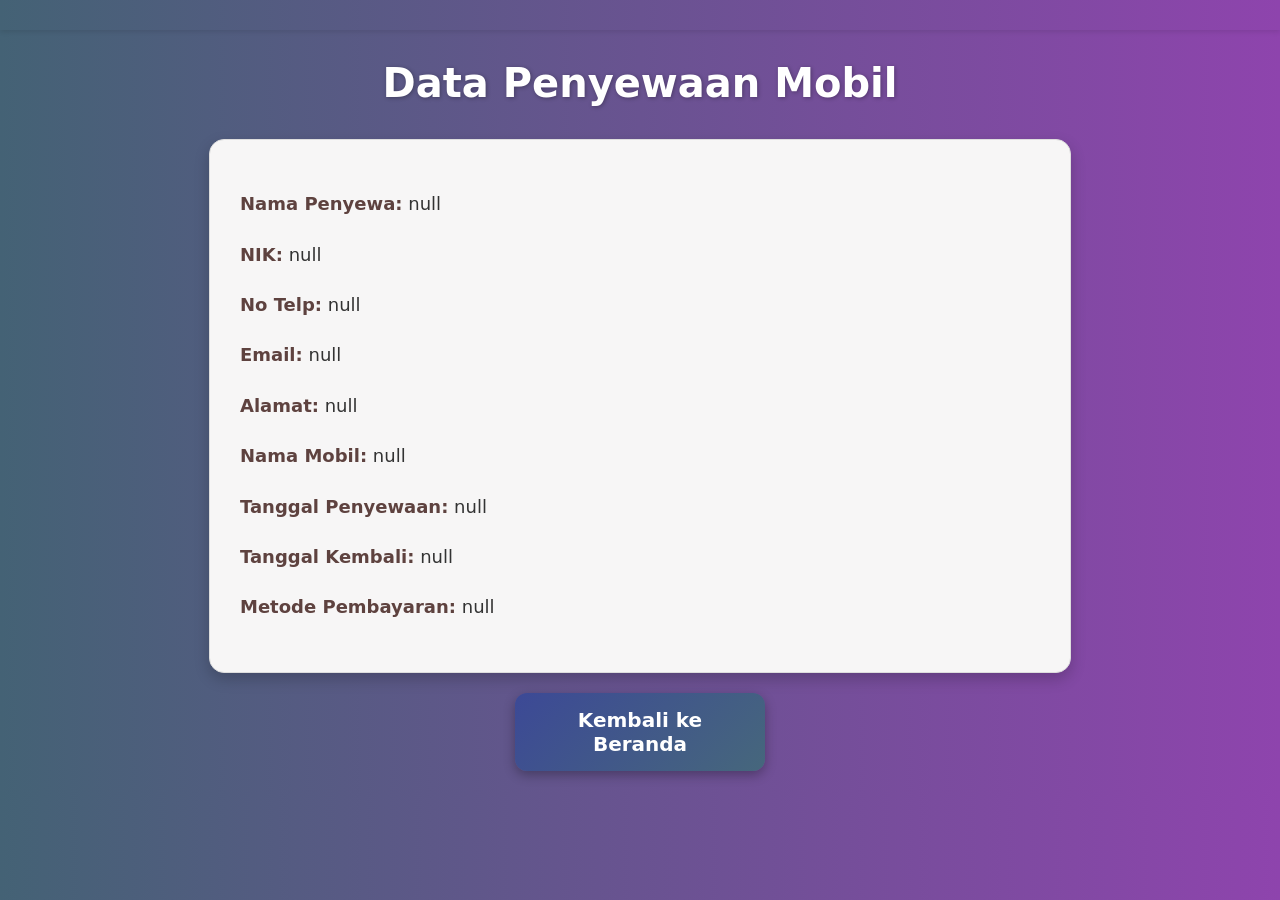
<file: banksampah/page/output.html>
<!DOCTYPE html>
<html lang="en">
  <head>
    <meta charset="UTF-8" />
    <meta name="viewport" content="width=device-width, initial-scale=1.0" />
    <title>Output Penyewaan</title>
    <link rel="stylesheet" href="../style.css" />
    <style>
      
      body {
        font-family: 'Poppins', sans-serif;
        background: linear-gradient(to right, #446275, #8e44ad); 
        margin: 0;
        padding: 0;
      }

      h2 {
        text-align: center;
        color: #fff;
        margin-top: 30px;
        font-size: 2.5em;
        text-shadow: 1px 1px 4px rgba(0, 0, 0, 0.3); 
      }

      .output-box {
        width: 80%;
        max-width: 800px;
        margin: 20px auto;
        padding: 30px;
        background-color: #f7f6f6;
        border-radius: 15px;
        box-shadow: 0 6px 15px rgba(0, 0, 0, 0.2); 
        border: 1px solid #ddd;
        transition: transform 0.3s, box-shadow 0.3s; 
      }

      .output-box p {
        font-size: 18px;
        line-height: 1.8;
        color: #333;
      }

      .output-box p strong {
        color: #5e423f; 
      }

      .output-box p + p {
        margin-top: 12px;
      }

      
      .output-box:hover {
        transform: scale(1.05); 
        box-shadow: 0 8px 20px rgba(0, 0, 0, 0.3);
      }

      
      .back-button {
        display: block;
        width: 220px;
        margin: 20px auto;
        padding: 15px;
        text-align: center;
        background: linear-gradient(135deg, #3c4996, #46677c); 
        color: #ffffff;
        text-decoration: none;
        border-radius: 12px;
        font-size: 20px;
        font-weight: bold;
        box-shadow: 0 4px 12px rgba(0, 0, 0, 0.3); 
        transition: background 0.3s ease, box-shadow 0.3s ease;
      }

      .back-button:hover {
        background: linear-gradient(135deg, #1c3546, #472724); 
        box-shadow: 0 6px 16px rgba(0, 0, 0, 0.4); 
      }

      @media (max-width: 768px) {
        .output-box {
          width: 90%;
        }

        h2 {
          font-size: 2em;
        }

        .back-button {
          width: 100%;
          padding: 12px;
        }
      }
    </style>
  </head>
  <body>
      <nav class="navbar"></nav>
    <h2>Data Penyewaan Mobil</h2>

    <div class="output-box" id="output"></div>

    <a href="../index.html" class="back-button">Kembali ke Beranda</a>

    <script type="text/javascript">
      let nama = localStorage.getItem("nama");
      let nik = localStorage.getItem("nik");
      let telp = localStorage.getItem("telp");
      let email = localStorage.getItem("email");
      let alamat = localStorage.getItem("alamat");
      let nmmobil = localStorage.getItem("nmmobil");
      let tglpinjam = localStorage.getItem("tglpinjam");
      let tglkembali = localStorage.getItem("tglkembali");
      let metode = localStorage.getItem("metode");

      let output = document.getElementById("output");
      output.innerHTML = `
        <p><strong>Nama Penyewa:</strong> ${nama}</p>
        <p><strong>NIK:</strong> ${nik}</p>
        <p><strong>No Telp:</strong> ${telp}</p>
        <p><strong>Email:</strong> ${email}</p>
        <p><strong>Alamat:</strong> ${alamat}</p>
        <p><strong>Nama Mobil:</strong> ${nmmobil}</p>
        <p><strong>Tanggal Penyewaan:</strong> ${tglpinjam}</p>
        <p><strong>Tanggal Kembali:</strong> ${tglkembali}</p>
        <p><strong>Metode Pembayaran:</strong> ${metode}</p>
      `;
    </script>
  </body>
</html>
</file>
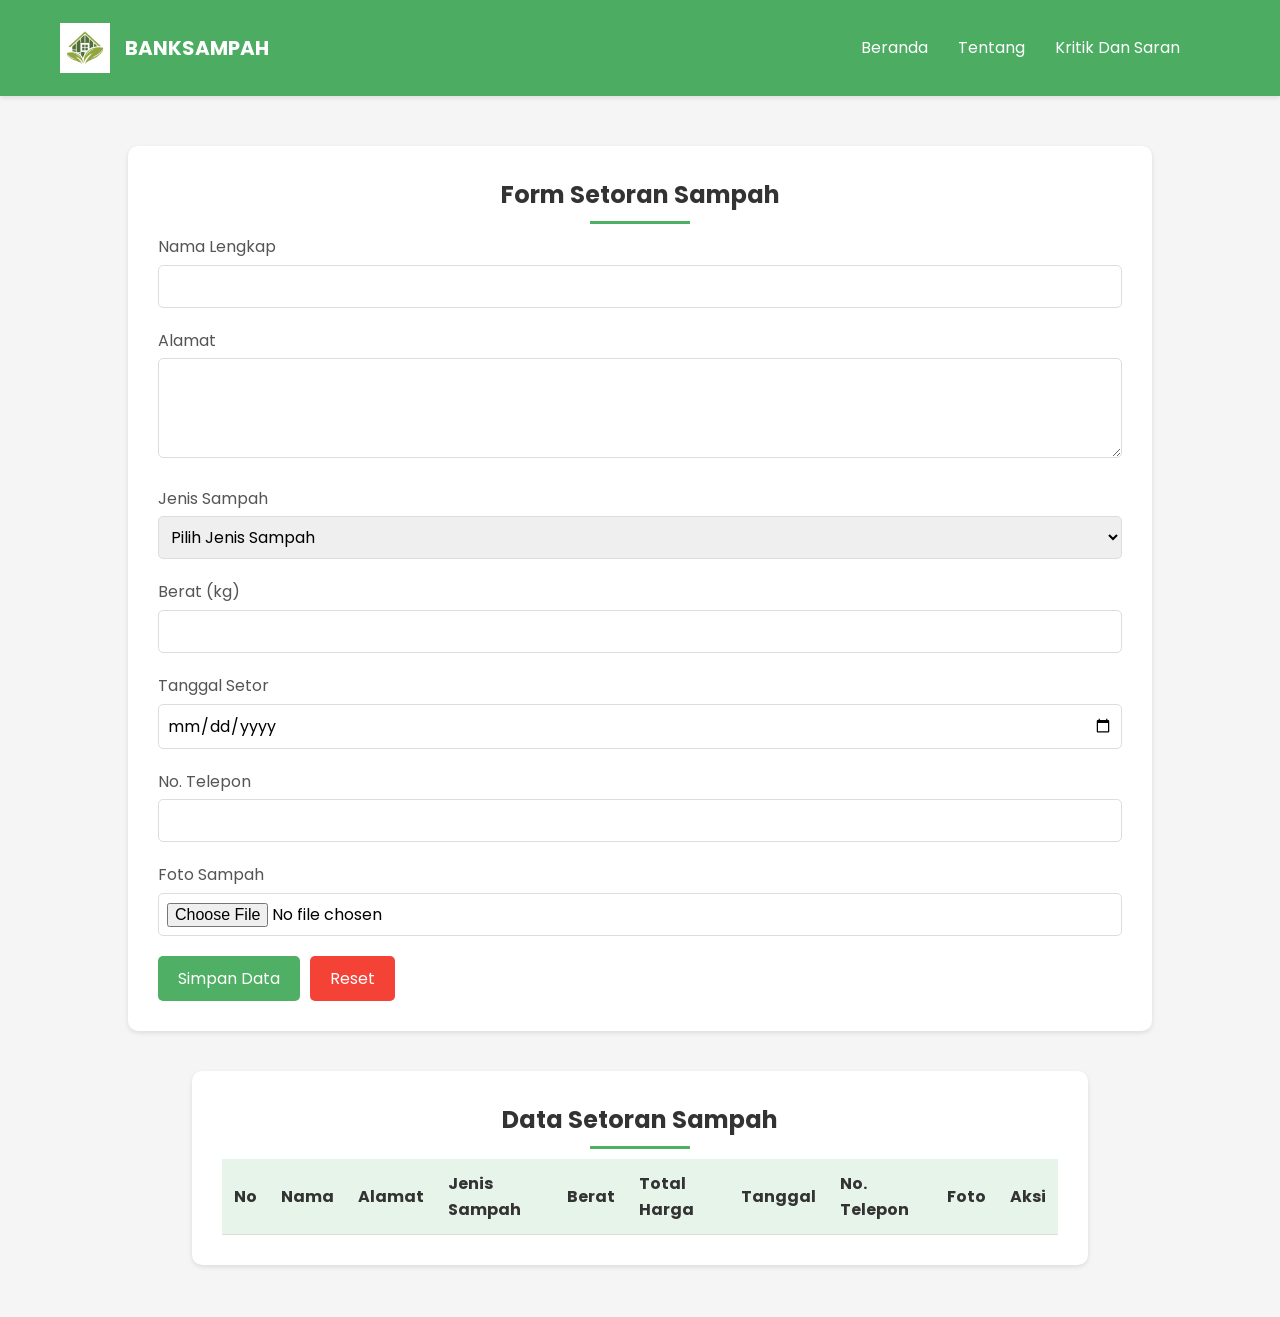
<file: banksampah/page/peminjaman-barang.html>
<!DOCTYPE html>
<html lang="en">
  <head>
    <meta charset="UTF-8" />
    <meta name="viewport" content="width=device-width, initial-scale=1.0" />
    <title>Formulir</title>
    <link rel="stylesheet" href="../bayar.css" />
    <link rel="preconnect" href="https://fonts.googleapis.com" />
    <link rel="preconnect" href="https://fonts.gstatic.com" crossorigin />
    <link href="https://fonts.googleapis.com/css2?family=Poppins:ital,wght@0,100;0,200;0,300;0,400;0,500;0,600;0,700;0,800;0,900&display=swap" rel="stylesheet" />
    <style>
      * {
        margin: 0;
        padding: 0;
        box-sizing: border-box;
      }
      body {
        background-color: #f4f4f4;
        line-height: 1.6;
      }

      .container {
        align-items: center;
        max-width: 1200px;
        margin: 40px auto;
        padding: 0 20px;
      }
    </style>
  </head>
  <body style="background: whitesmoke">
    <nav class="navbar">
      <div class="navbar-container">
        <a href="#" class="logo"><img src="../logo.png" alt="Logo" />BANKSAMPAH</a>

        <ul class="menu">
          <li><a href="../index.html">Beranda</a></li>
          <li><a href="../index.html#tentang">Tentang</a></li>
          <li><a href="kritik-saran.html">Kritik Dan Saran</a></li>
        </ul>
        <div class="tombol">&#9776;</div>
      </div>
    </nav>
    <div class="form-container">
      <section class="form-section">
        <h2>Form Setoran Sampah</h2>
        <form id="paymentForm">
          <div class="form-group">
            <label for="nama">Nama Lengkap</label>
            <input type="text" id="nama" name="nama" required />
          </div>
          <div class="form-group">
            <label for="alamat">Alamat</label>
            <textarea id="alamat" name="alamat" required></textarea>
          </div>
          <div class="form-group">
            <label for="jenisSampah">Jenis Sampah</label>
            <select id="jenisSampah" name="jenisSampah" required>
              <option value="">Pilih Jenis Sampah</option>
              <option value="Sisa Makanan">Sisa Makanan</option>
              <option value="Daun Kering">Daun Kering</option>
              <option value="Sisa Sayuran">Sisa Sayuran</option>
              <option value="Kulit Buah">Kulit Buah</option>
              <option value="Ranting & Kayu">Ranting & Kayu</option>
            </select>
          </div>
          <div class="form-group">
            <label for="berat">Berat (kg)</label>
            <input type="number" id="berat" name="berat" min="0" step="0.1" required />
          </div>
          <div class="form-group">
            <label for="tanggal">Tanggal Setor</label>
            <input type="date" id="tanggal" name="tanggal" required />
          </div>
          <div class="form-group">
            <label for="noTelp">No. Telepon</label>
            <input type="number" id="noTelp" name="noTelp" required />
          </div>
          <div class="form-group">
            <label for="foto">Foto Sampah</label>
            <input type="file" id="foto" name="foto" accept="image/*" />
          </div>
          <div class="form-buttons">
            <button type="submit" class="btn-submit">Simpan Data</button>
            <button type="reset" class="btn-reset">Reset</button>
          </div>
        </form>
      </section>
      <section class="table-section">
        <h2>Data Setoran Sampah</h2>
        <table id="dataTable">
          <thead>
            <tr>
              <th>No</th>
              <th>Nama</th>
              <th>Alamat</th>
              <th>Jenis Sampah</th>
              <th>Berat</th>
              <th>Total Harga</th>
              <th>Tanggal</th>
              <th>No. Telepon</th>
              <th>Foto</th>
              <th>Aksi</th>
            </tr>
          </thead>
          <tbody id="tableBody"></tbody>
        </table>
      </section>
    </div>
    <br /><br />
    <box-icon type="solid" name="upvote" class="icon" size="lg"></box-icon>
    <script src="../bayar.js"></script>
  </body>
</html>
</file>
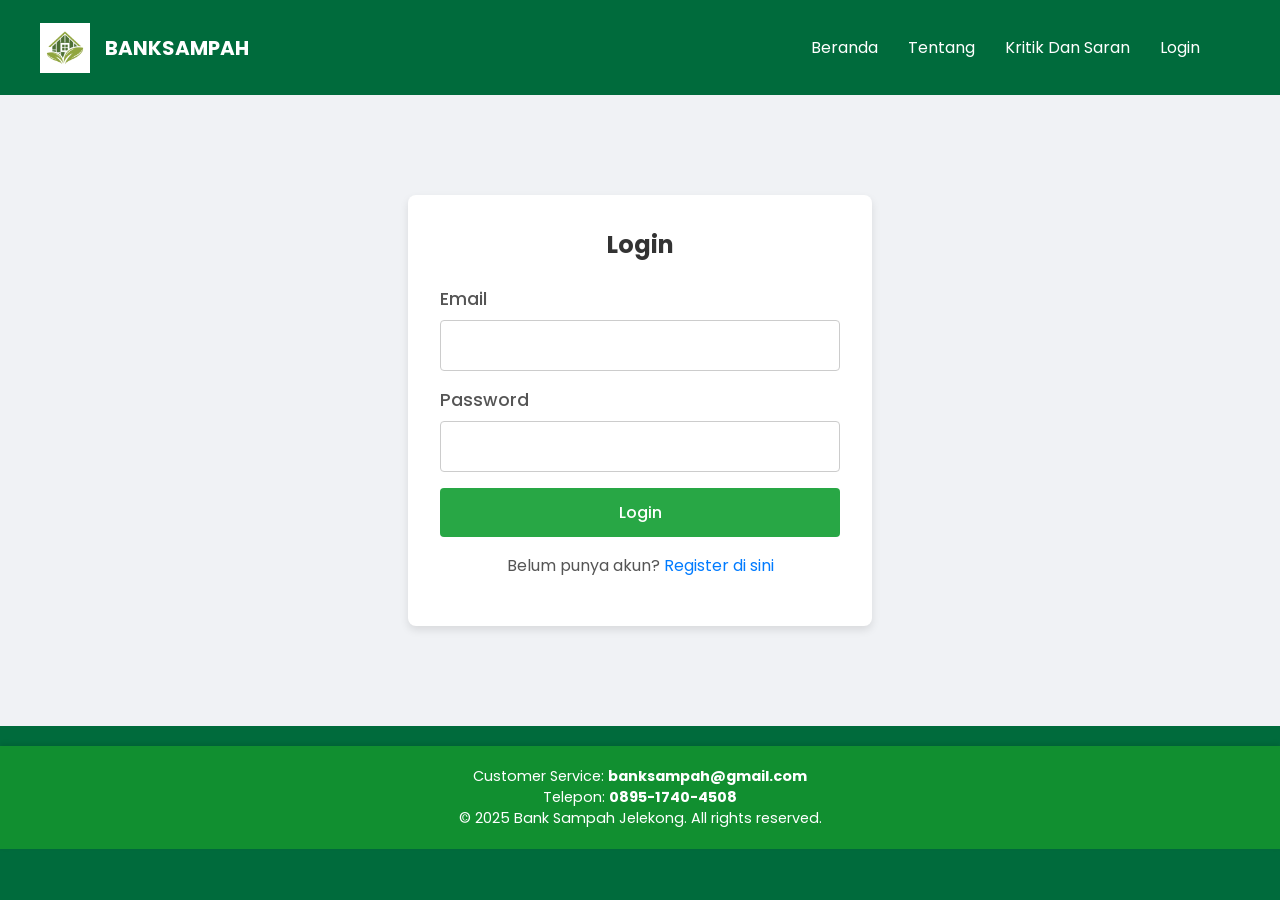
<file: banksampah/page/profil.html>
<!DOCTYPE html>
<html lang="en">
  <head>
    <meta charset="UTF-8" />
    <meta name="viewport" content="width=device-width, initial-scale=1.0" />
    <title>Profil Pengguna - Bank Sampah</title>
    <link rel="stylesheet" href="../style.css" />
    <link rel="stylesheet" href="../login-register.css" />
    <link rel="preconnect" href="https://fonts.googleapis.com" />
    <link rel="preconnect" href="https://fonts.gstatic.com" crossorigin />
    <link href="https://fonts.googleapis.com/css2?family=Poppins:wght@300;400;500;600;700&display=swap" rel="stylesheet" />
    <style>
      .profile-container {
        display: flex;
        justify-content: center;
        align-items: center;
        flex-grow: 1;
        padding: 40px 20px;
      }
      .profile-box {
        background: white;
        padding: 40px;
        border-radius: 10px;
        box-shadow: 0 4px 20px rgba(0, 0, 0, 0.1);
        text-align: center;
        width: 100%;
        max-width: 500px;
      }
      .profile-box h2 {
        margin-bottom: 15px;
        font-size: 2em;
      }
      .profile-box p {
        font-size: 1.1em;
        color: #555;
        margin-bottom: 30px;
      }
      .btn-logout {
        width: 100%;
        max-width: 200px;
      }
    </style>
  </head>
  <body>
    <nav class="navbar">
      <div class="container">
        <a href="../index.html" class="logo"><img src="../logo.png" alt="Logo" />BANKSAMPAH</a>
        <ul class="menu">
          <li><a href="../index.html">Beranda</a></li>
          <li><a href="../index.html#tentang">Tentang</a></li>
          <li><a href="kritik-saran.html">Kritik Dan Saran</a></li>
          <li><a href="#" id="logoutLinkNav">Logout</a></li>
        </ul>
        <div class="tombol">&#9776;</div>
      </div>
    </nav>

    <div class="profile-container">
      <div class="profile-box">
        <h2 id="welcome-message"></h2>
        <p id="user-email"></p>
        <button id="logoutButton" class="btn-login-register btn-logout">Logout</button>
      </div>
    </div>

    <script>
      document.addEventListener("DOMContentLoaded", function () {
        const loggedInUser = JSON.parse(sessionStorage.getItem("loggedInUser"));

        if (!loggedInUser) {
          window.location.href = "login.html";
          return;
        }

        document.getElementById("welcome-message").textContent = "Selamat Datang, " + loggedInUser.username + "!";
        document.getElementById("user-email").textContent = "Email: " + loggedInUser.email;

        document.getElementById("logoutButton").addEventListener("click", function () {
          sessionStorage.removeItem("loggedInUser");
          alert("Anda telah logout.");
          window.location.href = "../index.html";
        });

        document.getElementById("logoutLinkNav").addEventListener("click", function (e) {
          e.preventDefault();
          sessionStorage.removeItem("loggedInUser");
          alert("Anda telah logout.");
          window.location.href = "../index.html";
        });
      });
    </script>
  </body>
</html>
</file>
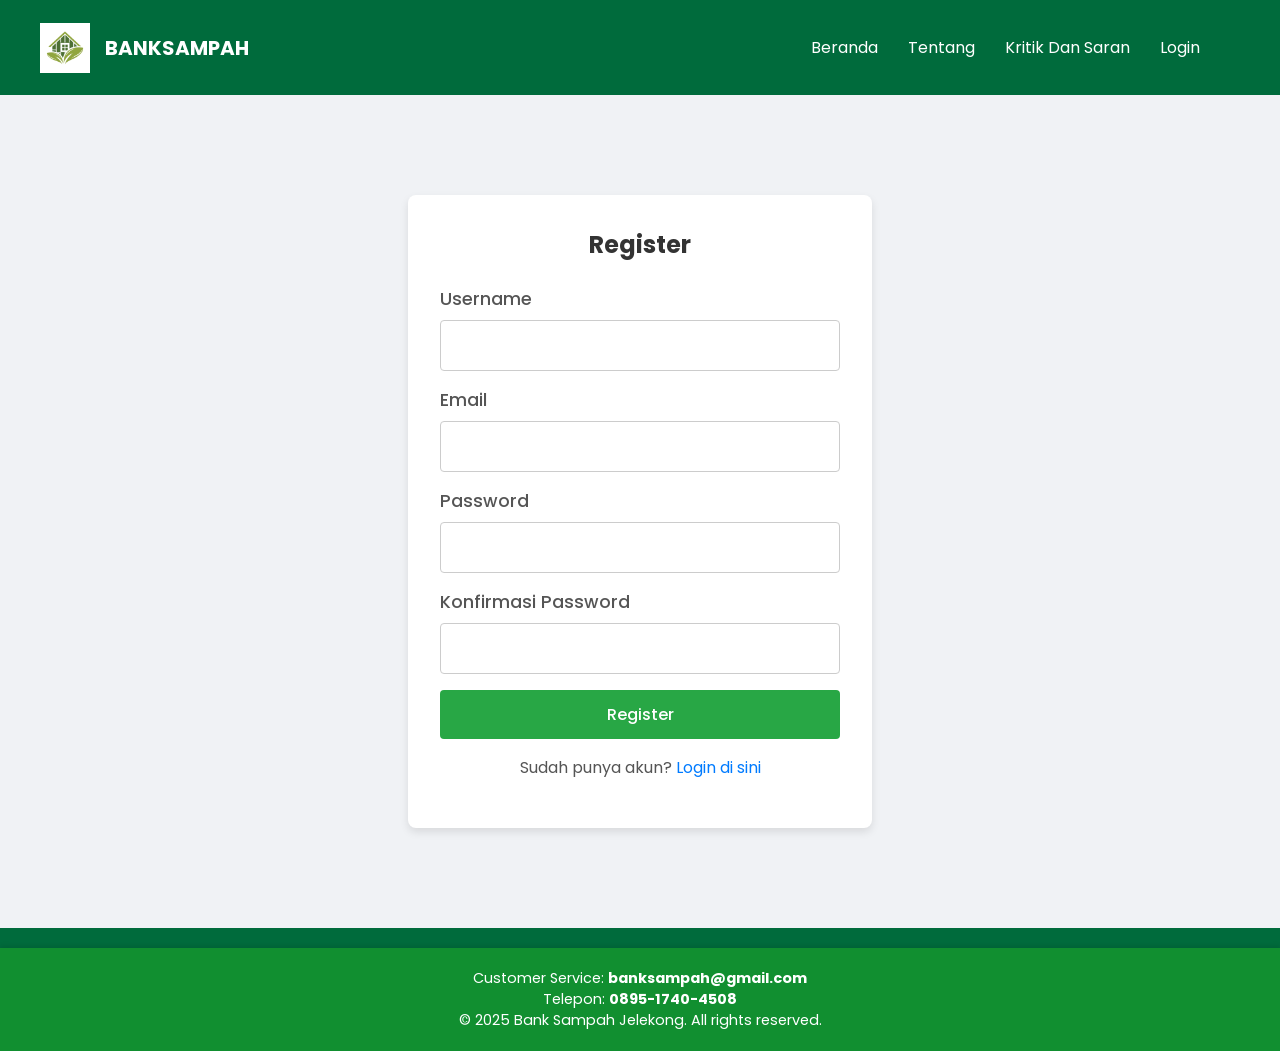
<file: banksampah/page/register.html>
<!DOCTYPE html>
<html lang="en">
  <head>
    <meta charset="UTF-8" />
    <meta name="viewport" content="width=device-width, initial-scale=1.0" />
    <title>Register - Bank Sampah</title>
    <link rel="stylesheet" href="../style.css" />
    <link rel="preconnect" href="https://fonts.googleapis.com" />
    <link rel="preconnect" href="https://fonts.gstatic.com" crossorigin />
    <link href="https://fonts.googleapis.com/css2?family=Poppins:wght@400;500;700&display=swap" rel="stylesheet" />
    <style>
      body {
        font-family: "Poppins", sans-serif;
      }
      .register-section {
        padding: 100px 20px;
        display: flex;
        justify-content: center;
        align-items: center;
        background-color: #f0f2f5;
      }
      .register-container {
        background-color: #ffffff;
        padding: 2rem;
        border-radius: 8px;
        box-shadow: 0 4px 8px rgba(0, 0, 0, 0.1);
        width: 100%;
        max-width: 400px;
      }
      .register-form h2 {
        margin-top: 0;
        margin-bottom: 1.5rem;
        text-align: center;
        color: #333;
      }
      .form-group {
        margin-bottom: 1rem;
      }
      .form-group label {
        display: block;
        margin-bottom: 0.5rem;
        color: #555;
      }
      .form-group input {
        width: 100%;
        padding: 0.75rem;
        border: 1px solid #ccc;
        border-radius: 4px;
        box-sizing: border-box;
      }
      .btn-auth {
        width: 100%;
        padding: 0.75rem;
        border: none;
        border-radius: 4px;
        background-color: #28a745;
        color: white;
        font-size: 1rem;
        font-weight: 500;
        cursor: pointer;
        transition: background-color 0.3s ease;
      }
      .btn-auth:hover {
        background-color: #218838;
      }
      .switch-auth {
        text-align: center;
        margin-top: 1rem;
        color: #555;
      }
      .switch-auth a {
        color: #007bff;
        text-decoration: none;
      }
      .switch-auth a:hover {
        text-decoration: underline;
      }
    </style>
  </head>
  <body>
    <nav class="navbar">
      <div class="container">
        <a href="../index.html" class="logo"><img src="../logo.png" alt="Logo" />BANKSAMPAH</a>

        <ul class="menu">
          <li><a href="../index.html">Beranda</a></li>
          <li><a href="../index.html#tentang">Tentang</a></li>
          <li><a href="kritik-saran.html">Kritik Dan Saran</a></li>
          <li><a href="login.html">Login</a></li>
        </ul>
        <div class="tombol">&#9776;</div>
      </div>
    </nav>

    <section class="register-section">
      <div class="register-container">
        <form class="register-form" id="registerForm">
          <h2>Register</h2>
          <div class="form-group">
            <label for="username">Username</label>
            <input type="text" id="username" name="username" required />
          </div>
          <div class="form-group">
            <label for="email">Email</label>
            <input type="email" id="email" name="email" required />
          </div>
          <div class="form-group">
            <label for="password">Password</label>
            <input type="password" id="password" name="password" required />
          </div>
          <div class="form-group">
            <label for="confirm-password">Konfirmasi Password</label>
            <input type="password" id="confirm-password" name="confirm-password" required />
          </div>
          <button type="submit" class="btn-auth">Register</button>
          <p class="switch-auth">Sudah punya akun? <a href="login.html">Login di sini</a></p>
        </form>
      </div>
    </section>

    <footer>
      <p>Customer Service: <a href="mailto:banksampah@gmail.com">banksampah@gmail.com</a></p>
      <p>Telepon: <a href="tel:+6281252328864">0895-1740-4508</a></p>
      <p>&copy; 2025 Bank Sampah Jelekong. All rights reserved.</p>
    </footer>

    <script type="text/javascript">
      const tombol = document.querySelector(".tombol");
      const menu = document.querySelector(".menu");
      tombol.addEventListener("click", () => {
        menu.classList.toggle("aktif");
      });

      document.getElementById("registerForm").addEventListener("submit", function (e) {
        e.preventDefault();

        const username = document.getElementById("username").value;
        const email = document.getElementById("email").value;
        const password = document.getElementById("password").value;
        const confirmPassword = document.getElementById("confirm-password").value;

        if (password !== confirmPassword) {
          alert("Password dan konfirmasi password tidak cocok!");
          return;
        }

        // Simulasi penyimpanan data pengguna di localStorage
        let users = JSON.parse(localStorage.getItem("users")) || [];

        const userExists = users.find((user) => user.email === email);
        if (userExists) {
          alert("Email sudah terdaftar!");
          return;
        }

        users.push({ username, email, password });
        localStorage.setItem("users", JSON.stringify(users));

        alert("Registrasi berhasil! Silakan login.");

        // Arahkan ke halaman login
        window.location.href = "login.html";
      });
    </script>
  </body>
</html>
</file>
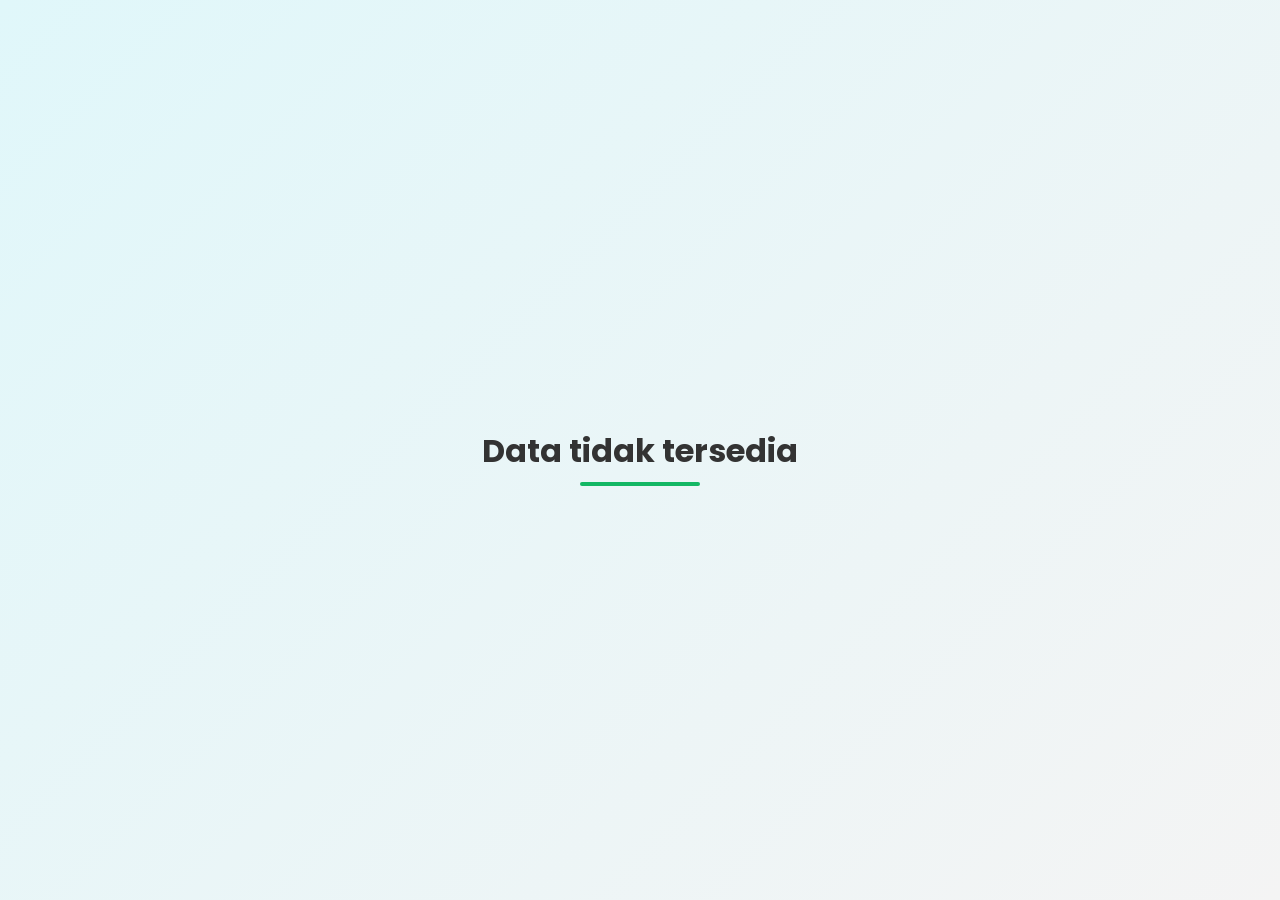
<file: banksampah/page/struk.html>
<!DOCTYPE html>
<html lang="en">
<head>
  <meta charset="UTF-8">
  <meta name="viewport" content="width=device-width, initial-scale=1.0">
  <title>Struk Setoran Sampah</title>
  <link rel="stylesheet" href="struk.css">
  <link rel="preconnect" href="https://fonts.googleapis.com" />
  <link rel="preconnect" href="https://fonts.gstatic.com" crossorigin />
  <link
    href="https://fonts.googleapis.com/css2?family=Poppins:wght@300;400;500;600;700&display=swap"
    rel="stylesheet"
  />

</head>
<body>
  <div class="struk-container">
    <h1>Struk Setoran Sampah</h1>
    <table id="strukTable"></table>
    <div class="buttons">
      <button class="btn" onclick="goToHome()">Kembali ke Halaman Utama</button>
      <button class="btn" onclick="printPage()">Cetak Struk</button>
    </div>
    <div class="footer">
      <p>Terima kasih telah menyetor sampah di BANK SAMPAH!</p>
    </div>
  </div>

  <script>
    
    //mengambil data
    
    const data = JSON.parse(localStorage.getItem('strukData'));

    //menampilkan data  
    if (data) {
      const strukTable = document.getElementById('strukTable');
      strukTable.innerHTML = `
        <tr><td>Nama</td><td>: ${data.nama}</td></tr>
        <tr><td>Alamat</td><td>: ${data.alamat}</td></tr>
        <tr><td>Jenis Sampah</td><td>: ${data.jenisSampah}</td></tr>
        <tr><td>Berat</td><td>: ${data.berat} kg</td></tr>
        <tr><td>Total Harga</td><td>: Rp ${data.totalHarga.toLocaleString('id-ID')}</td></tr>
        <tr><td>Tanggal</td><td>: ${data.tanggal}</td></tr>
        <tr><td>No. Telepon</td><td>: ${data.noTelp}</td></tr>
        ${data.foto ? `<tr><td>Foto</td><td>: <img src="${data.foto}" alt="Foto Sampah" width="150"></td></tr>` : ''}
      `;
    } else {
      document.body.innerHTML = '<h1>Data tidak tersedia</h1>';
    }

    //jika diklik kembali ke beranda
    function goToHome() {
      window.location.href = '../index.html'; 
    }

    //untuk tombol print atau cetak
    function printPage() {
      window.print();
    }

   
    //jika di ctrl + p akan langsung masuk ke print
  document.addEventListener('keydown', function(event) {
   
    if (event.ctrlKey && event.key === 'p') {
      event.preventDefault(); 
      window.print();
    }
  });
</script>

  </script>
</body>
</html>
</file>
<file: banksampah/style.css>
html {
  scroll-behavior: smooth;
}

* {
  font-family: "Poppins", system-ui;
}

body {
  margin: 0;
  background-color: #006b3c;
}

.navbar {
  background: rgba(#ff0000);
  padding: 15px 0;
  box-shadow: 0 2px 5px rgba(0, 0, 0, 0.1);
}

.logo {
  font-size: 20px;
  font-weight: bold;
  text-decoration: none;
  color: white;
  display: flex;
  align-items: center;
}

.logo img {
  width: 50px;
  height: 50px;
  margin-right: 15px;
  object-fit: contain;
  vertical-align: middle;
}

.container {
  display: flex;
  justify-content: space-between;
  align-items: center;
  max-width: 1200px;
  margin: 0 auto;
  padding: 0 20px;
}

.menu {
  margin: 0;
  display: flex;
  list-style: none;
  padding: 10px 20px;
  position: relative;
  z-index: 12;
  /* background-color: rgb(187, 183, 196); */
  /* border-radius: 10px; */
}
.menu li {
  padding-left: 0;
  margin-right: 10px;
}

.menu li a {
  padding: 10px;
  color: white;
  text-decoration: none;
  display: inline-block;
}

.tombol {
  display: none;
  color: white;
  font-size: 14px;
}

.tombol:hover {
  cursor: pointer;
}

@media screen and (max-width: 768px) {
  .menu {
    display: none;
  }

  .tombol {
    display: block;
  }

  .menu.aktif {
    display: inline-block;
    position: absolute;
    top: 64px;
    background: rgba(19, 148, 47, 0.664);
    padding: 10px 20px;
    right: 0;
    left: 0;
  }

  .menu.aktif li a {
    padding: 10px;
    display: inline-block !important;
  }
}

.btn-primary {
  background: #1a54c0;
  color: white;
  padding: 10px 20px;
  border-radius: 10px;
  box-shadow: none;
  border: none;
  text-decoration: none;
}

.btn-primary:hover {
  background: #11367c;
}

.btn-primary:active {
  background: #2e587a;
}

.beranda-section {
  height: 500px;
  display: flex;
  justify-content: center;
  align-items: center;
  background-image: url(asset/img/Wpp.jpg);
  background-size: cover;
  background-position: center;
  position: relative;
}

.beranda-section::before {
  content: "";
  position: absolute;
  top: 0;
  left: 0;
  width: 100%;
  height: 100%;
  background-color: rgba(0, 0, 0, 0.5);
}

.welcome-container {
  flex: 1;
  max-width: 600px;
}

.welcome-text {
  text-align: left;
  padding-right: 600px;
  z-index: 2;
}

.welcome-text h1 {
  font-size: 2.2rem;
  margin-bottom: 10px;
  line-height: 1.4;
  color: rgb(255, 255, 255);
  text-shadow: 2px 2px 4px rgba(0, 0, 0, 0.7);
}

.welcome-text .subtitle {
  font-size: 1.2rem;
  margin-bottom: 20px;
  color: rgb(255, 255, 255);
  text-shadow: 1px 1px 3px rgba(0, 0, 0, 0.6);
}

.welcome-text .highlight {
  color: #ffd600;
  font-weight: bold;
  text-shadow: 2px 2px 4px rgba(0, 0, 0, 0.7);
}

.btn-beranda {
  display: inline-block;
  padding: 12px 20px;
  background-color: #e0be11;
  color: #333;
  font-size: 1rem;
  font-weight: bold;
  text-decoration: none;
  border-radius: 5px;
  transition: background-color 0.3s ease;
  position: relative;
  z-index: 2;
}

.btn-beranda:hover {
  background-color: #947119;
}

@media screen and (max-width: 768px) {
  .welcome-text {
    text-align: center;
    padding-right: 0;
    padding: 0 20px;
  }

  .welcome-text h1 {
    font-size: 1.8rem;
    margin-bottom: 15px;
  }

  .welcome-text .subtitle {
    font-size: 1rem;
    margin-bottom: 15px;
  }

  /* Tombol */
  .btn-beranda {
    font-size: 0.9rem;
    padding: 10px 16px;
  }
}

.tentang-section {
  display: flex;
  align-items: center;
  justify-content: space-between;
  padding: 20px;
  background-color: #f4f4f4;
  height: 750px;
}

.image-container {
  flex: 1;
  display: flex;
  justify-content: center;
  padding-bottom: 50px;
  padding-top: 50px;
}

.image-container img {
  width: auto;
  height: auto;
  max-height: 500px;
  border-radius: 10px;
}

.text-container {
  flex: 1;
  padding: 20px;
  margin-left: 100px;
  margin-right: 50px;
}

.text-container h2 {
  font-size: 2.5rem;
  margin-bottom: 20px;
}

.text-container p {
  font-size: 1.2rem;
  line-height: 1.6;
  text-align: justify;
}

@media screen and (max-width: 768px) {
  .beranda-section {
    height: auto;
    padding: 20px;
  }

  .welcome-text h1 {
    font-size: 2rem;
  }
}

@media screen and (max-width: 768px) {
  .tentang-section {
    flex-direction: column;
    align-items: center;
    text-align: center;
  }

  .text-container {
    margin: 20px 0;
    padding: 10px;
    margin-left: 0; /* Reset margin for mobile */
    margin-right: 0; /* Reset margin for mobile */
  }

  .mapouter {
    width: 90%; /* Make map container responsive */
    height: 300px; /* Adjust height for mobile */
  }
}

/* Google Maps Responsive Styles */
.mapouter {
  position: relative;
  text-align: right;
  width: 500px;
  height: 450px;
  flex-shrink: 0; /* Prevent shrinking in flex container */
}

.gmap_canvas {
  overflow: hidden;
  background: none !important;
  height: 100%;
  width: 100%;
}
.gmap_iframe {
  width: 100% !important;
  height: 100% !important;
  border: 0;
}

.mobil-section {
  padding: 80px 40px;
  background-color: #f4f4f4;
  text-align: center;
}

.mobil-section h2 {
  font-size: 2.5rem;
  margin-bottom: 50px;
  color: #333;
  position: relative;
  display: inline-block;
}

.mobil-section h2::after {
  content: "";
  position: absolute;
  bottom: -10px;
  left: 50%;
  transform: translateX(-50%);
  width: 60px;
  height: 3px;
  background-color: rgba(19, 148, 47, 0.747);
}

.mobil-container {
  display: flex;
  justify-content: center;
  flex-wrap: wrap;
  gap: 30px;
  max-width: 1200px;
  margin: 0 auto;
}

.mobil-card {
  background-color: white;
  border-radius: 15px;
  box-shadow: 0 4px 15px rgba(0, 0, 0, 0.1);
  width: 300px;
  padding: 25px;
  text-align: center;
  transition: all 0.3s ease;
  filter: grayscale(100%);
}

.mobil-card img {
  width: 100%;
  height: 200px;
  object-fit: cover;
  border-radius: 10px;
  margin-bottom: 20px;
}

.mobil-card h3 {
  margin: 15px 0;
  font-size: 1.5rem;
  color: #222;
}

.mobil-card p {
  font-size: 1rem;
  line-height: 1.6;
  color: #666;
  margin: 15px 0;
  min-height: 120px;
}

.btn-primary {
  display: inline-block;
  padding: 12px 25px;
  background-color: rgba(19, 148, 47, 0.747);
  color: white;
  text-decoration: none;
  border-radius: 25px;
  transition: all 0.3s ease;
  margin-top: 15px;
}

.btn-primary:hover {
  background-color: rgba(19, 148, 47, 0.9);
  transform: translateY(-2px);
}

.mobil-card:hover {
  transform: translateY(-10px);
  filter: grayscale(0%);
  box-shadow: 0 8px 25px rgba(0, 0, 0, 0.15);
}

@media (max-width: 768px) {
  .mobil-section {
    padding: 40px 20px;
  }

  .mobil-card {
    width: 100%;
    max-width: 350px;
  }

  .mobil-section h2 {
    font-size: 2rem;
  }
}
.harga-section {
  padding: 50px;
  text-align: center;
}

.harga-section h2 {
  font-size: 2.5rem;
  margin-bottom: 30px;
}

.harga-table {
  width: 100%;
  max-width: 800px;
  margin: 0 auto;
  border-collapse: collapse;
  background-color: white;
}

.harga-table th,
.layanan-table td {
  padding: 16px;
  border: 1px solid #ddd;
  text-align: left;
}

.harga-table th {
  background-color: rgb(93, 86, 112);
  color: white;
}

.harga-table tr:nth-child(even) {
  background-color: #f9f9f9;
}

.harga-table tr:hover {
  background-color: #f1f1f1;
}

.harga-table td {
  font-size: 1rem;
}

.kritik-section {
  padding: 50px;
  background-color: #f4f4f4;
  text-align: center;
}

.kritik-section h2 {
  font-size: 2.5rem;
  margin-bottom: 40px;
}

.kritik-form {
  max-width: 600px;
  margin: 0 auto;
  background-color: #fff;
  padding: 30px 50px 30px 30px;
  border-radius: 10px;
  box-shadow: 0, 4px, 6px rgba(0, 0, 0, 0.1);
}

.form-group {
  margin-bottom: 20px;
  text-align: left;
}
.table-section {
  padding: 50px 20px;
  background-color: #f4f4f4;
}

.table-container {
  max-width: 1200px;
  margin: 0 auto;
  background-color: white;
  border-radius: 10px;
  box-shadow: 0 4px 6px rgba(0, 0, 0, 0.1);
  padding: 30px;
}

.table-container h2 {
  text-align: center;
  color: #333;
  margin-bottom: 30px;
  font-size: 24px;
  position: relative;
}

.table-container h2::after {
  content: "";
  position: absolute;
  bottom: -10px;
  left: 50%;
  transform: translateX(-50%);
  width: 100px;
  height: 3px;
  background-color: rgba(19, 148, 47, 0.747);
}

.tabel {
  width: 100%;
  border-collapse: collapse;
  margin-top: 20px;
}

.tabel th,
.tabel td {
  padding: 15px;
  text-align: left;
  border-bottom: 1px solid #ddd;
}

.tabel th {
  background-color: rgba(19, 148, 47, 0.1);
  color: #333;
  font-weight: bold;
}

.tabel tr:hover {
  background-color: #f5f5f5;
}

.tabel img {
  width: 100px;
  height: 100px;
  object-fit: cover;
  border-radius: 8px;
}

.btn {
  display: inline-block;
  padding: 10px 30px;
  background-color: rgba(19, 148, 47, 0.9);
  color: white;
  text-decoration: none;
  border-radius: 20px;
  font-size: 16px;
  transition: all 0.3s ease;
  text-align: center;
  margin: 20px auto;
  display: block;
  width: fit-content;
}

.btn:hover {
  background-color: rgba(19, 148, 47, 1);
  transform: translateY(-2px);
}

@media screen and (max-width: 768px) {
  .btn {
    padding: 5px 15px;
    font-size: 16px;
    width: 100px;
  }
}

@media screen and (max-width: 768px) {
  .table-container {
    padding: 15px;
  }

  .tabel {
    display: block;
    overflow-x: auto;
    white-space: nowrap;
  }

  .tabel th,
  .tabel td {
    padding: 10px;
  }

  .tabel img {
    width: 80px;
    height: 80px;
  }
}
.contact-section {
  padding: 50px;
  background-color: #f4f4f4;
  text-align: center;
}
.contact-section h2 {
  font-size: 2.5rem;
  margin-bottom: 40px;
}
.contact-form {
  max-width: 600px;
  margin: 0 auto;
  background-color: #fff;
  padding: 30px 50px 30px 30px;
  border-radius: 10px;
  box-shadow: 0 4px 6px rgba(0, 0, 0, 0.1);
}
.form {
  text-align: center;
  margin-top: 30px;
}
.form p {
  margin: 20px;
  font-size: 1.1rem;
}
.form-belajar {
  max-width: 600px;
  margin: 0 auto;
  background-color: rgb(190, 185, 185);
  padding: 30px 50px 30px 30px;
  border-radius: 10px;
  box-shadow: 2px 3px #1b1d1c;
}
.form-group {
  margin-bottom: 20px;
  text-align: left;
  font-weight: 500;
}
.form-group label {
  display: block;
  margin-bottom: 5px;
  font-size: 1.1rem;
}
.gender {
  margin-bottom: 5px;
  font-size: 1.1rem;
}
.kirim {
  margin-bottom: 5px;
  font-size: 1rem;
  background-color: grey;
  color: white;
  border-radius: 10px;
  padding: 8px 15px;
}
.kirim:hover {
  background-color: grey;
  padding: 12px;
}
.form-group textarea {
  resize: none;
}
.form-group input,
.form-group textarea {
  width: 100%;
  padding: 10px;
  border-radius: 5px;
  border: 1px solid grey;
  font-size: 1rem;
  transition: all 0.4s;
}
.form-group input:hover,
.form-group textarea:hover {
  background-color: grey;
  color: black;
  border: 1px solid grey;
}
.form p {
  color: rgb(82, 82, 82);
}

footer {
  background-color: rgba(19, 148, 47, 0.9);
  color: white;
  text-align: center;
  padding: 20px 0;
  font-size: 1rem;
  position: relative;
  width: 100%;
  height: auto;
  bottom: 0;
  margin-top: 20px;
  box-shadow: 0 -2px 5px rgba(0, 0, 0, 0.1);
}

footer a {
  color: white;
  text-decoration: none;
  font-weight: bold;
}

footer a:hover {
  text-decoration: underline;
}

footer p {
  margin: 0;
  font-size: 0.9rem;
}

@media (max-width: 768px) {
  footer {
    font-size: 0.8rem;
    padding: 15px 0;
  }
}

.nik {
  margin-top: 10px;
}

.btn-primary1 {
  background: #1a54c0;
  color: white;
  padding: 10px 20px;
  border-radius: 10px;
  box-shadow: none;
  border: none;
  text-decoration: none;
}

.btn-primary1:hover {
  background: #11367c;
}

.btn-primary1:active {
  background: #2e587a;
}
</file>
<file: banksampah/bayar.css>
*{
    font-family: "Poppins", system-ui;
    margin: 0;
    padding: 0;
    box-sizing: border-box;
}

.navbar {
    background: rgba(19, 148, 47, 0.747);
    padding: 15px 0;
    box-shadow: 0 2px 5px rgba(0, 0, 0, 0.1);
}

.logo {
    font-size: 20px;
    font-weight: bold;
    text-decoration: none;
    color: white;
    display: flex;
    align-items: center;
}

.logo img {
    width: 50px;
    height: 50px;
    margin-right: 15px;
    object-fit: contain; 
    vertical-align: middle;
}

.navbar-container{
    display: flex;
    justify-content: space-between;
    align-items: center;
    max-width: 1200px;
    margin: 0 auto;
    padding: 0 20px;
}

.menu{
    margin: 0;
    display: flex;
    list-style: none;
    padding: 10px 20px;
    position: relative;
    z-index: 12 ;
    /* background-color: rgb(187, 183, 196); */
    /* border-radius: 10px; */
}
.menu li {
    padding-left: 0;
    margin-right: 10px;
}

.menu li a{
    padding: 10px;
    color: white;
    text-decoration: none;
    display: inline-block;
}

.tombol{
    display: none;
    color: white;
    font-size: 14px;
}

.tombol:hover {
    cursor: pointer;
}

@media  screen and (max-width: 768px) {
    .menu{
        display: none;
    }

    .tombol {
        display: block;
    }

    .menu.aktif{
        display: inline-block;
        position: absolute;
        top: 64px;
        background: rgba(19, 148, 47, 0.664);
        padding: 10px 20px;
        right: 0;
        left: 0;
    }

    .menu.aktif li a {
        padding: 10px;
        display: inline-block !important;
    }
}

.form-container {
    display: flex;
    flex-direction: column; 
    align-items: center;
    margin-top: 50px;
}

.form-section {
    background-color: white;
    padding: 30px;
    border-radius: 10px;
    box-shadow: 0 2px 5px rgba(0, 0, 0, 0.1);
    margin-bottom: 40px;
    width: 80%;
    margin: 0 auto 40px;
}



h2 {
    color: #333;
    margin-bottom: 20px;
    text-align: center;
    position: relative;
}

h2::after {
    content: '';
    position: absolute;
    bottom: -10px;
    left: 50%;
    transform: translateX(-50%);
    width: 100px;
    height: 3px;
    background-color: rgba(19, 148, 47, 0.747);
}

.form-group {
    margin-bottom: 20px;
}

label {
    display: block;
    margin-bottom: 5px;
    color: #555;
}

input, select, textarea {
    width: 100%;
    padding: 8px;
    border: 1px solid #ddd;
    border-radius: 5px;
    font-size: 16px;
}

textarea {
    height: 100px;
    resize: vertical;
}

.form-buttons {
    display: flex;
    gap: 10px;
}

.btn-submit, .btn-reset {
    padding: 10px 20px;
    border: none;
    border-radius: 5px;
    cursor: pointer;
    font-size: 16px;
    transition: all 0.3s ease;
}

.btn-submit {
    background-color: rgba(19, 148, 47, 0.747);
    color: white;
}

.btn-reset {
    background-color: #f44336;
    color: white;
}

.btn-submit:hover, .btn-reset:hover {
    opacity: 0.9;
    transform: translateY(-2px);
}


.table-section {
    background-color: white;
    padding: 30px;
    border-radius: 10px;
    box-shadow: 0 2px 5px rgba(0, 0, 0, 0.1);
    overflow-x: auto;
    width: 70%;
}

table {
    width: 100%;
    border-collapse: collapse;
    margin-top: 20px;
}

th, td {
    padding: 12px;
    text-align: left;
    border-bottom: 1px solid #ddd;
}

th {
    background-color: rgba(19, 148, 47, 0.1);
    color: #333;
}

tr:hover {
    background-color: #f5f5f5;
}

.btn-edit, .btn-delete, .btn-print {
    padding: 6px 12px;
    border: none;
    border-radius: 3px;
    cursor: pointer;
    margin: 0 5px;
    color: white;
}

.btn-edit {
    background-color: #2196F3;
}

.btn-delete {
    background-color: #f44336;
}

.btn-print {
    background-color: #2196F3;
}

.btn-edit:hover, .btn-delete, .btn-print:hover {
    opacity: 0.9;
}


@media screen and (max-width: 768px) {
    .container {
        padding: 10px;
    }

    .form-section, .table-section {
        padding: 20px;
    }

    .form-buttons {
        flex-direction: column;
    }

    .btn-submit, .btn-reset{
        width: 100%;
    }

    .btn-delete{
        margin: 5px auto;
    }

    

}
</file>
<file: banksampah/login-register.css>
body {
  display: flex;
  flex-direction: column;
  justify-content: space-between;
  min-height: 100vh;
  background-color: #006b3c;
}

.login-register-container {
  display: flex;
  justify-content: center;
  align-items: center;
  flex-grow: 1;
  padding: 20px;
}

.form-box {
  width: 100%;
  max-width: 400px;
  background: white;
  padding: 40px;
  border-radius: 10px;
  box-shadow: 0 4px 20px rgba(0, 0, 0, 0.1);
}

.form-box h2 {
  font-size: 2em;
  color: #333;
  text-align: center;
  margin-bottom: 30px;
}

.input-box {
  position: relative;
  width: 100%;
  height: 50px;
  border-bottom: 2px solid #ccc;
  margin-bottom: 30px;
}

.input-box label {
  position: absolute;
  top: 50%;
  left: 5px;
  transform: translateY(-50%);
  font-size: 1em;
  color: #888;
  font-weight: 500;
  pointer-events: none;
  transition: 0.3s;
}

.input-box input:focus ~ label,
.input-box input:valid ~ label {
  top: -5px;
  font-size: 0.8em;
  color: #13b764;
}

.input-box input {
  width: 100%;
  height: 100%;
  background: transparent;
  border: none;
  outline: none;
  font-size: 1em;
  color: #333;
  font-weight: 600;
  padding: 0 35px 0 5px;
}

.btn-login-register {
  width: 100%;
  height: 45px;
  background: #13b764;
  border: none;
  outline: none;
  border-radius: 6px;
  cursor: pointer;
  font-size: 1em;
  color: #fff;
  font-weight: 500;
  transition: background-color 0.3s;
}

.btn-login-register:hover {
  background-color: #0e914b;
}

.login-register-link {
  font-size: 0.9em;
  color: #555;
  text-align: center;
  margin-top: 25px;
}

.login-register-link a {
  color: #13b764;
  text-decoration: none;
  font-weight: 600;
}

.login-register-link a:hover {
  text-decoration: underline;
}
</file>
<file: banksampah/page/struk.css>
body {
    font-family: 'Poppins', sans-serif;
    line-height: 1.6;
    margin: 0;
    background: linear-gradient(135deg, #e0f7fa, #f4f4f4);
    display: flex;
    justify-content: center;
    align-items: center;
    height: 100vh;
  }
  
  .struk-container {
    border: none;
    padding: 30px;
    border-radius: 15px;
    max-width: 400px;
    text-align: center;
    background: #ffffff;
    box-shadow: 0 8px 20px rgba(0, 0, 0, 0.15);
    transition: transform 0.3s ease;
  }
  
  .struk-container:hover {
    transform: scale(1.02);
  }
  
  h1 {
    color: #333;
    margin-bottom: 20px;
    position: relative;
  }
  
  h1::after {
    content: '';
    position: absolute;
    bottom: -10px;
    left: 50%;
    transform: translateX(-50%);
    width: 120px;
    height: 4px;
    background-color: #13b764;
    border-radius: 10px;
  }
  
  table {
    width: 100%;
    margin: 20px 0;
    border-collapse: collapse;
  }
  
  td {
    padding: 10px 5px;
    text-align: left;
    font-size: 14px;
  }
  
  td:nth-child(2) {
    font-weight: bold;
    color: #555;
  }
  
  .buttons {
    margin-top: 20px;
    display: flex;
    justify-content: space-between;
  }
  
  .btn {
    background-color: #13b764;
    color: white;
    border: none;
    padding: 10px 25px;
    border-radius: 30px;
    font-size: 14px;
    cursor: pointer;
    text-decoration: none;
    box-shadow: 0 4px 10px rgba(0, 0, 0, 0.2);
    transition: background 0.3s, transform 0.3s ease;
  }
  
  .btn:hover {
    background-color: #0e914b;
    transform: translateY(-2px);
  }
  
  .footer {
    margin-top: 20px;
    font-size: 13px;
    color: #555;
  }
</file>
